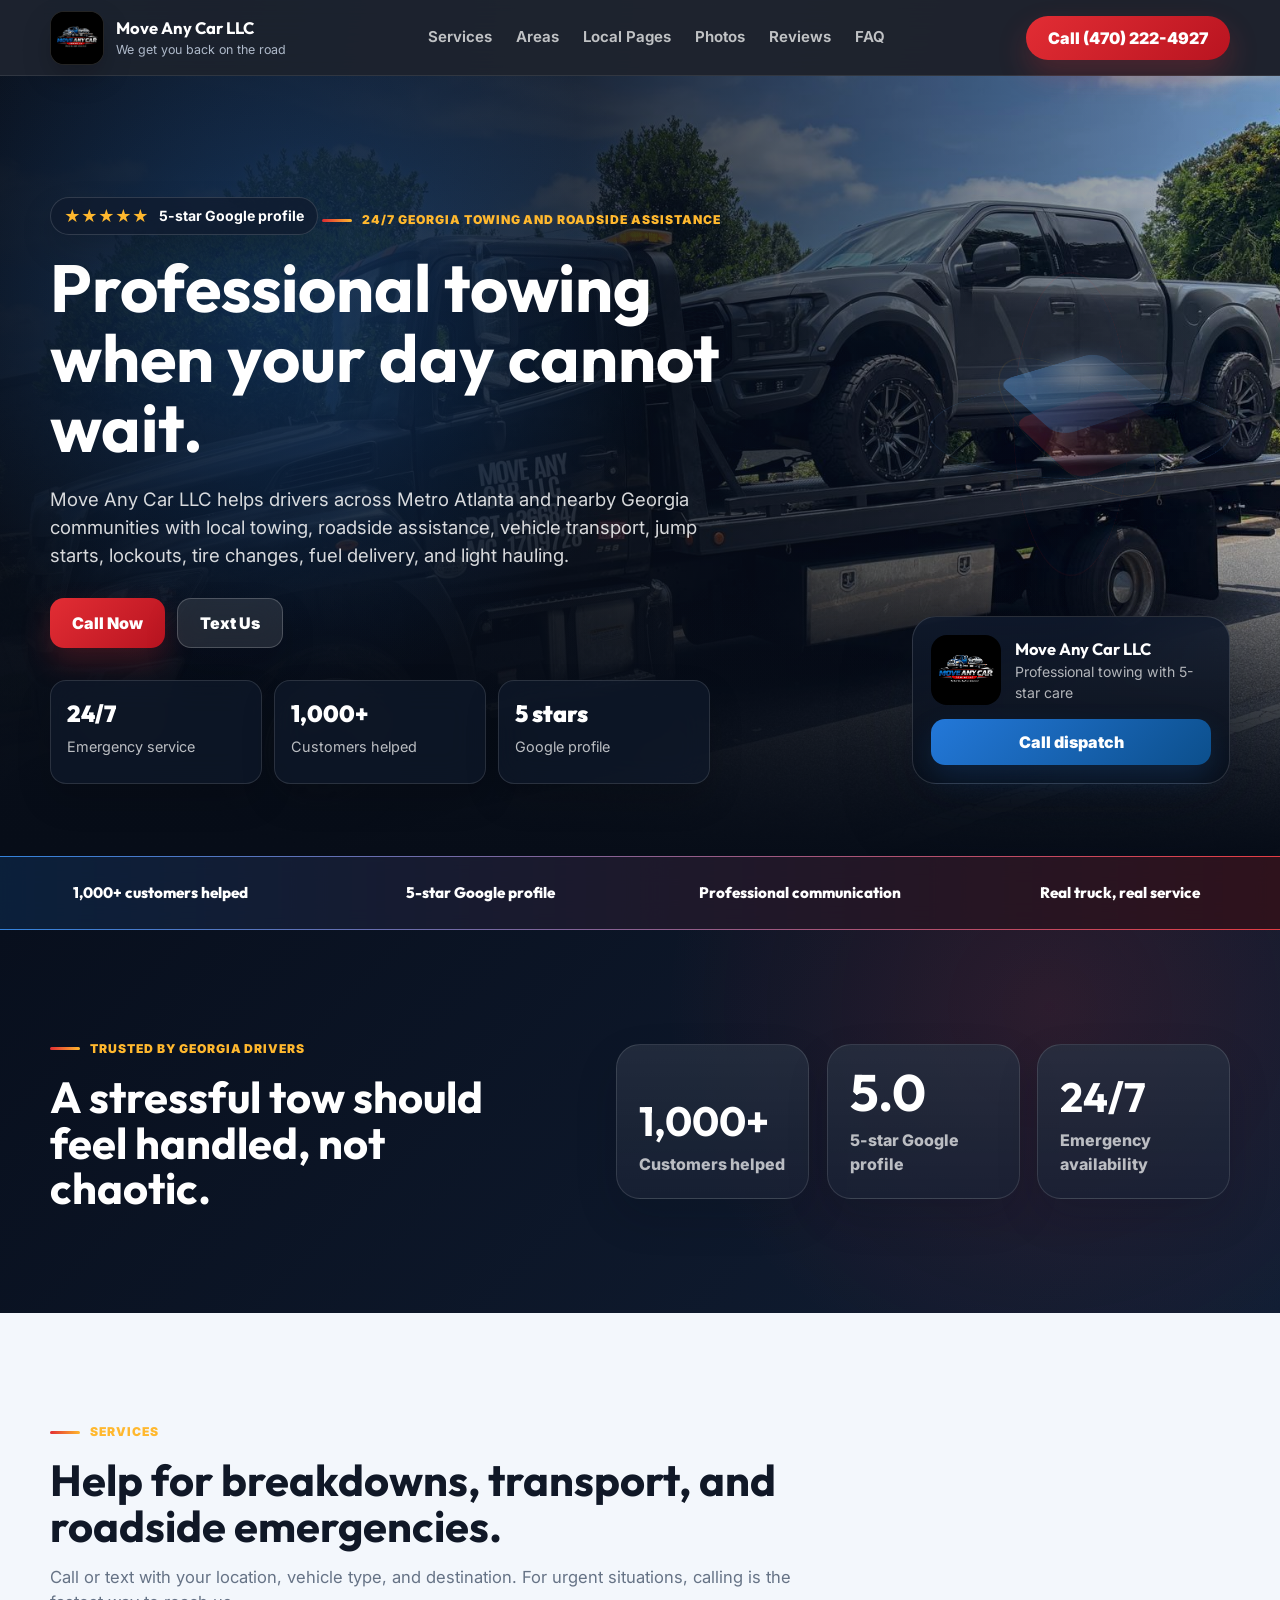
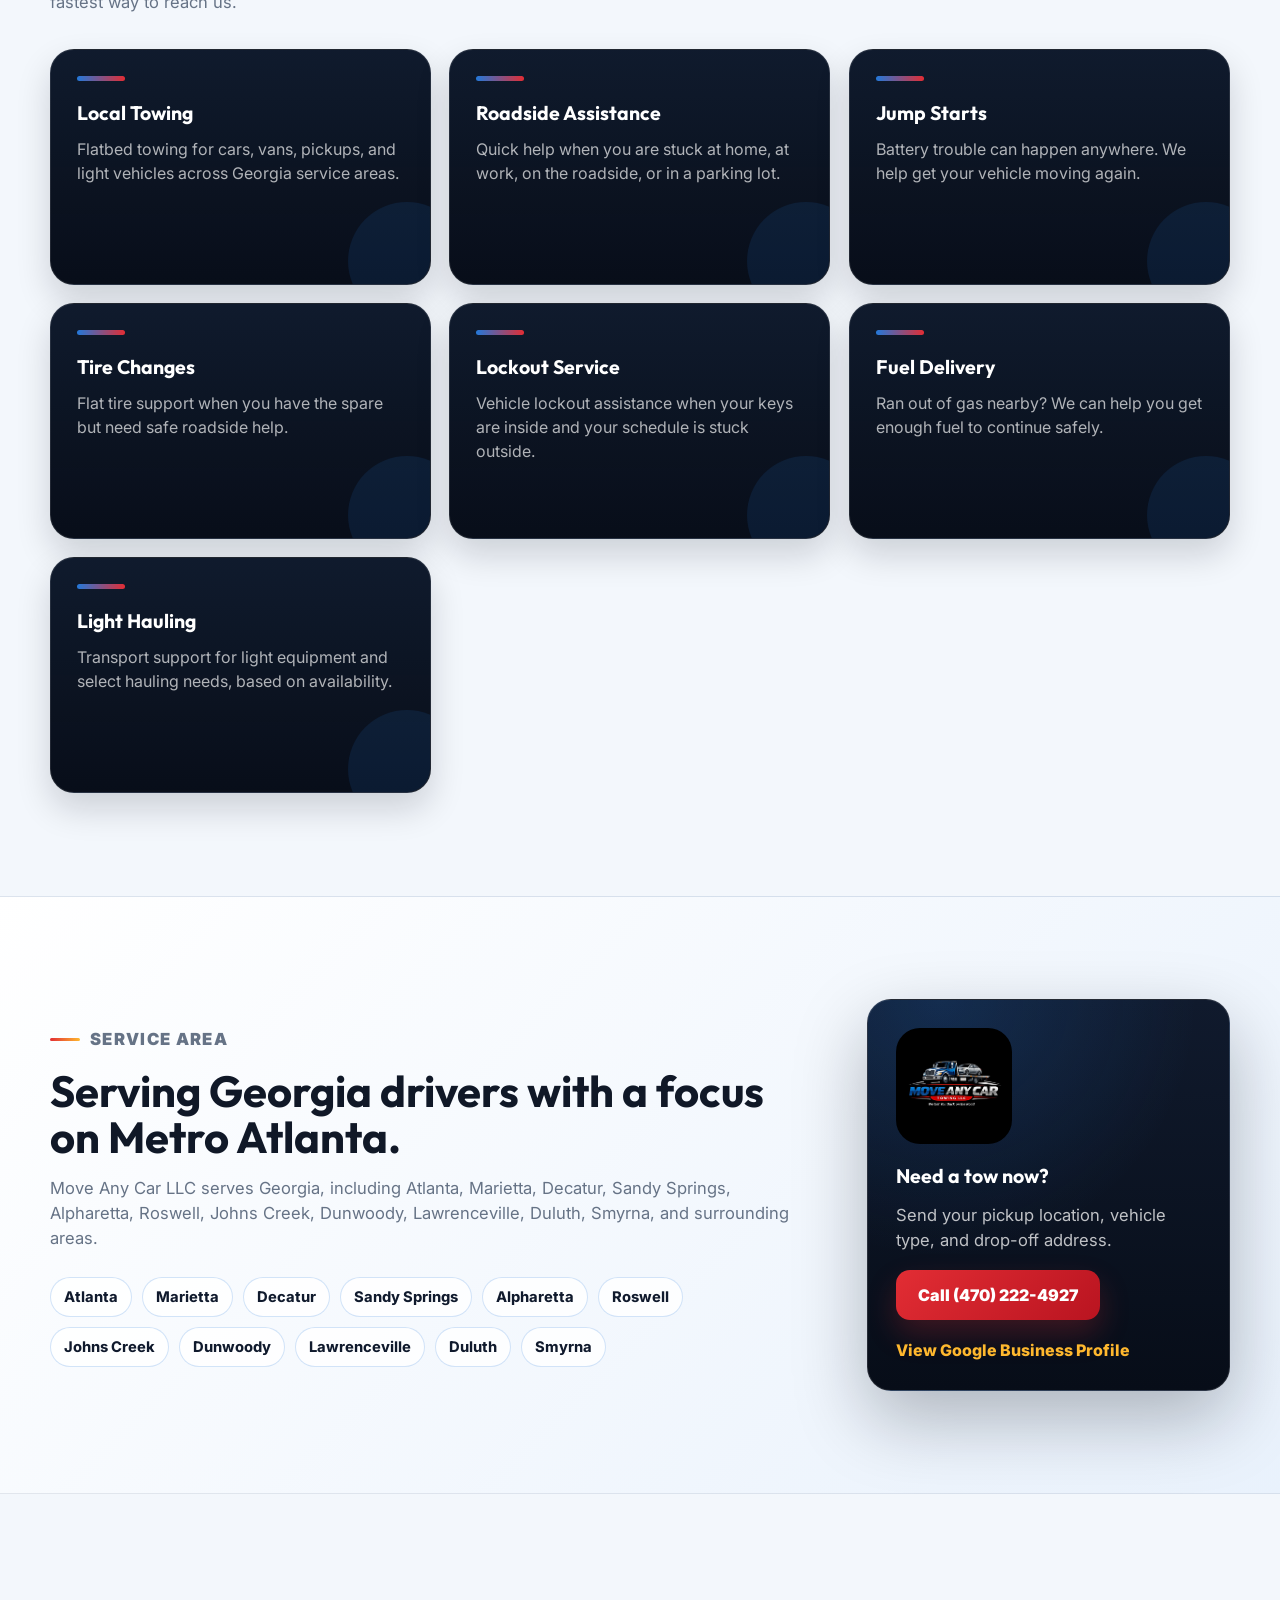
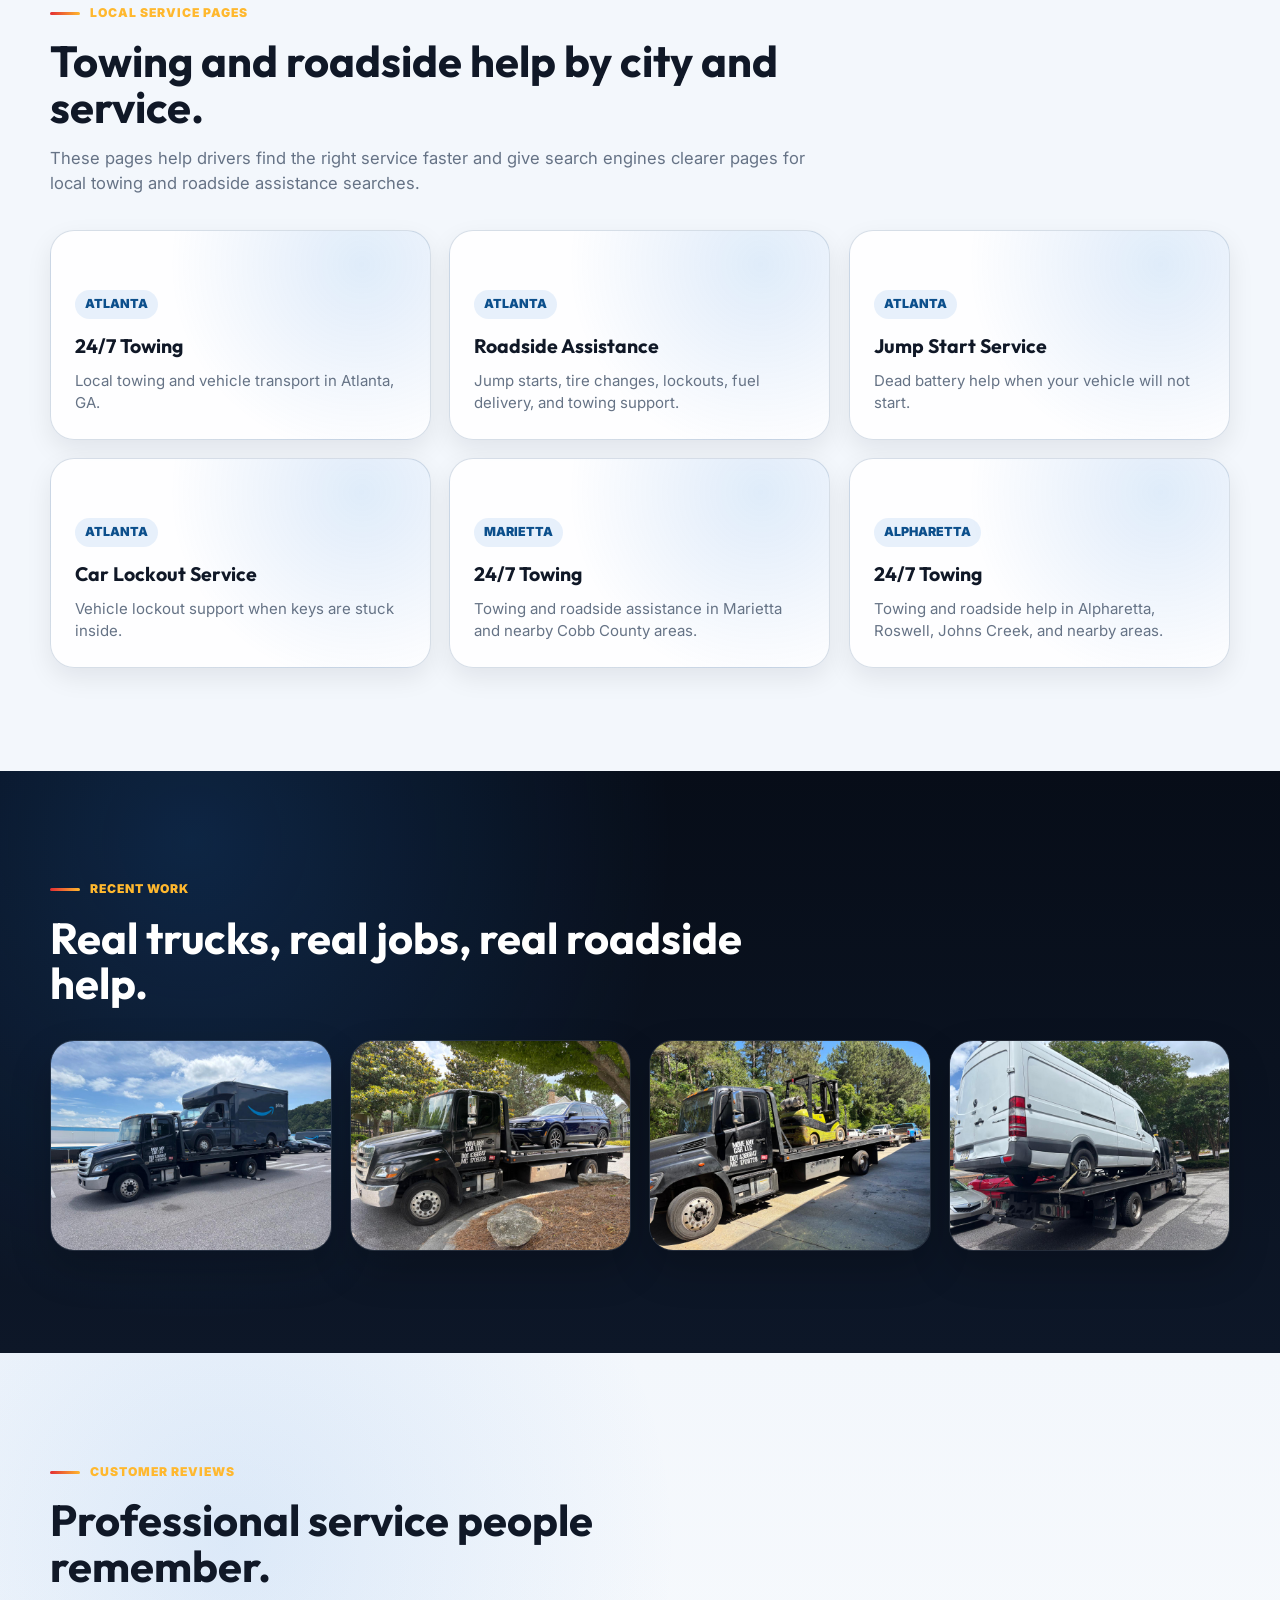
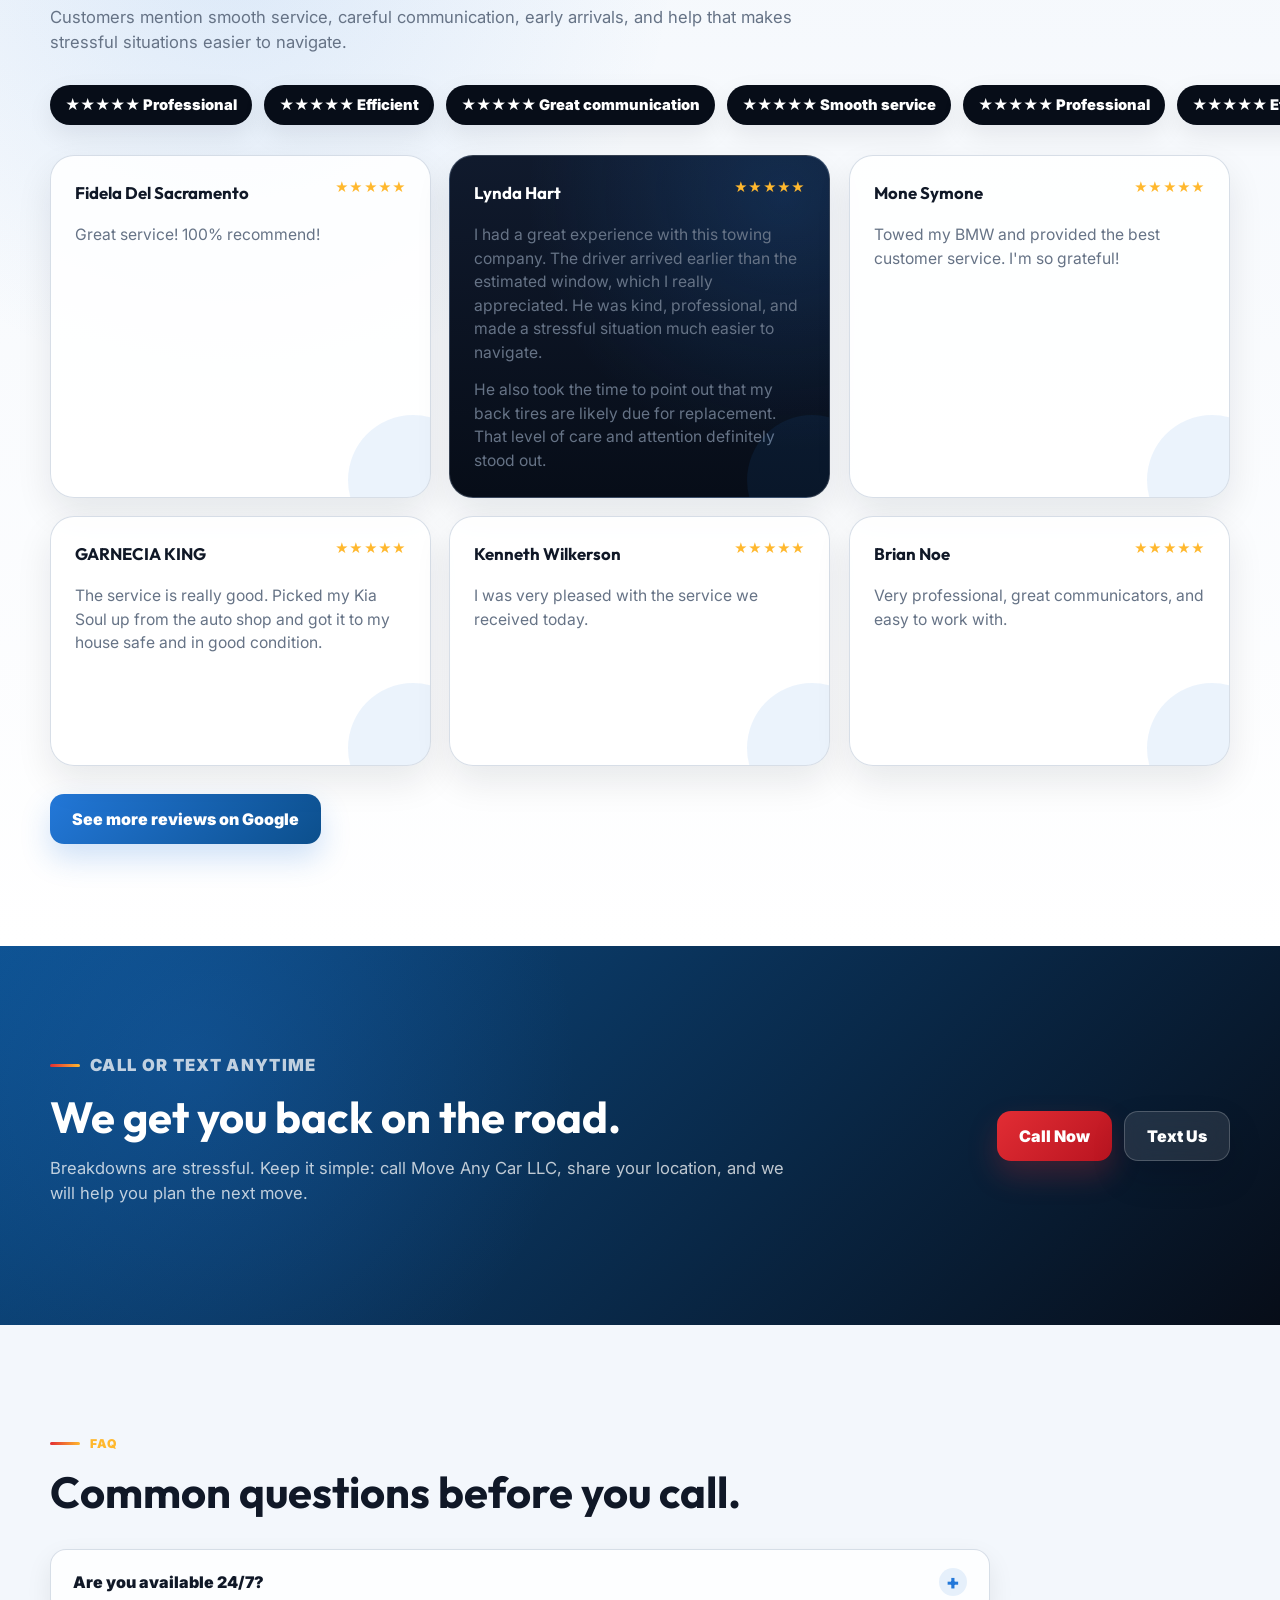
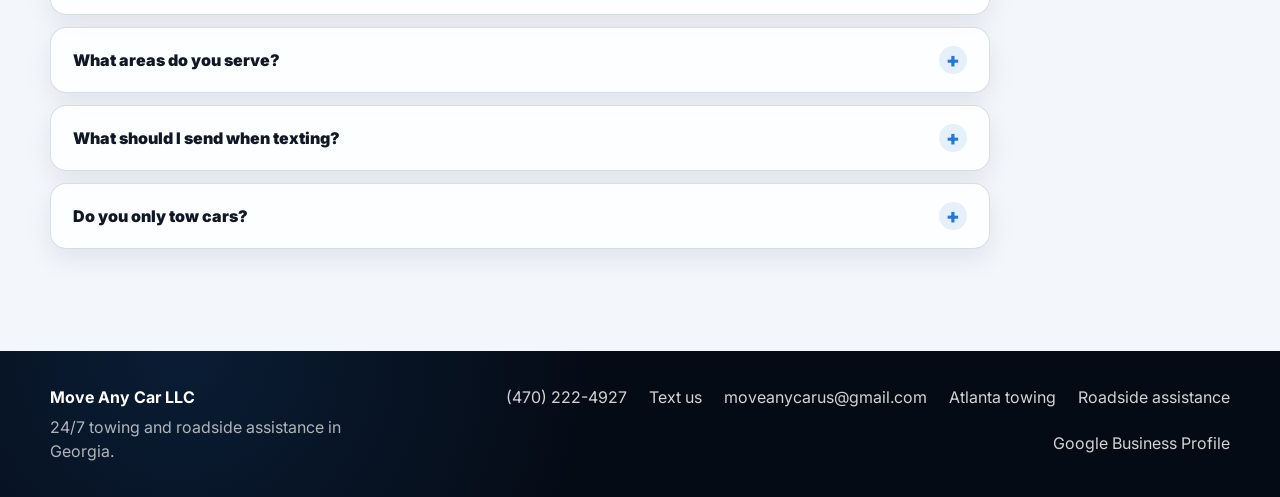
<file: index.html>
<!doctype html>
<html lang="en">
  <head>
    <meta charset="utf-8" />
    <meta name="viewport" content="width=device-width, initial-scale=1" />
    <title>24/7 Towing & Roadside Assistance in Georgia | Move Any Car LLC</title>
    <meta
      name="description"
      content="Move Any Car LLC provides 24/7 towing and roadside assistance across Georgia. 5-star Google profile, 1,000+ customers helped, and professional service across Metro Atlanta and nearby areas."
    />
    <meta name="robots" content="index, follow" />
    <link rel="canonical" href="https://moveanycarus.com/" />
    <meta name="theme-color" content="#08111f" />

    <meta property="og:type" content="website" />
    <meta property="og:title" content="24/7 Towing & Roadside Assistance in Georgia | Move Any Car LLC" />
    <meta
      property="og:description"
      content="Fast local towing, roadside help, jump starts, lockouts, tire changes, fuel delivery, and light hauling in Georgia."
    />
    <meta property="og:url" content="https://moveanycarus.com/" />
    <meta property="og:image" content="https://moveanycarus.com/public/images/tow-truck.jpg" />
    <meta property="og:image:alt" content="Move Any Car LLC flatbed tow truck transporting a pickup truck in Georgia" />
    <meta property="og:site_name" content="Move Any Car LLC" />

    <meta name="twitter:card" content="summary_large_image" />
    <meta name="twitter:title" content="24/7 Towing & Roadside Assistance in Georgia | Move Any Car LLC" />
    <meta
      name="twitter:description"
      content="We get you back on the road. Call Move Any Car LLC for 24/7 towing and roadside assistance in Georgia."
    />
    <meta name="twitter:image" content="https://moveanycarus.com/public/images/tow-truck.jpg" />
    <meta name="twitter:image:alt" content="Move Any Car LLC flatbed tow truck transporting a pickup truck in Georgia" />
    <meta name="author" content="Move Any Car LLC" />
    <meta name="geo.region" content="US-GA" />
    <meta name="geo.placename" content="Georgia" />
    <meta
      name="keywords"
      content="towing Georgia, roadside assistance Georgia, towing Atlanta, tow truck Atlanta, car lockout service, jump start service, tire change assistance, fuel delivery, Move Any Car LLC"
    />

    <link rel="preconnect" href="https://fonts.googleapis.com" />
    <link rel="preconnect" href="https://fonts.gstatic.com" crossorigin />
    <link
      href="https://fonts.googleapis.com/css2?family=Inter:wght@400;500;600;700;800;900&family=Outfit:wght@600;700;800;900&display=swap"
      rel="stylesheet"
    />
    <link rel="icon" href="public/images/logo.jpg" />
    <link rel="preload" as="image" href="public/images/tow-truck.jpg" />
    <link rel="sitemap" type="application/xml" href="https://moveanycarus.com/sitemap.xml" />
    <link rel="alternate" type="text/plain" href="https://moveanycarus.com/llms.txt" title="AI-readable business summary" />
    <link rel="alternate" type="application/ld+json" href="https://moveanycarus.com/business-profile.json" title="Structured business profile" />
    <link rel="stylesheet" href="styles.css" />
    <script defer src="script.js"></script>

    <script type="application/ld+json">
      {
        "@context": "https://schema.org",
        "@graph": [
          {
            "@type": "LocalBusiness",
            "@id": "https://moveanycarus.com/#business",
            "name": "Move Any Car LLC",
            "url": "https://moveanycarus.com/",
            "telephone": "+14702224927",
            "email": "moveanycarus@gmail.com",
            "slogan": "We get you back on the road",
            "description": "24/7 towing and roadside assistance serving Georgia, including Metro Atlanta and surrounding areas.",
            "image": [
              "https://moveanycarus.com/public/images/logo.jpg",
              "https://moveanycarus.com/public/images/tow-truck.jpg",
              "https://moveanycarus.com/public/images/tow-amazon-van.jpg"
            ],
            "logo": "https://moveanycarus.com/public/images/logo.jpg",
            "priceRange": "$$",
            "address": {
              "@type": "PostalAddress",
              "addressRegion": "GA",
              "addressCountry": "US"
            },
            "geo": {
              "@type": "GeoCoordinates",
              "latitude": 33.749,
              "longitude": -84.388
            },
            "areaServed": [
              { "@type": "State", "name": "Georgia" },
              { "@type": "City", "name": "Atlanta" },
              { "@type": "City", "name": "Marietta" },
              { "@type": "City", "name": "Decatur" },
              { "@type": "City", "name": "Sandy Springs" },
              { "@type": "City", "name": "Alpharetta" },
              { "@type": "City", "name": "Roswell" },
              { "@type": "City", "name": "Johns Creek" },
              { "@type": "City", "name": "Dunwoody" },
              { "@type": "City", "name": "Lawrenceville" },
              { "@type": "City", "name": "Duluth" },
              { "@type": "City", "name": "Smyrna" }
            ],
            "openingHoursSpecification": [
              {
                "@type": "OpeningHoursSpecification",
                "dayOfWeek": ["Monday", "Tuesday", "Wednesday", "Thursday", "Friday", "Saturday", "Sunday"],
                "opens": "00:00",
                "closes": "23:59"
              }
            ],
            "aggregateRating": {
              "@type": "AggregateRating",
              "ratingValue": "5",
              "bestRating": "5",
              "reviewCount": "50"
            },
            "additionalProperty": [
              {
                "@type": "PropertyValue",
                "name": "Customers helped",
                "value": "1000+"
              },
              {
                "@type": "PropertyValue",
                "name": "Availability",
                "value": "24/7"
              }
            ],
            "review": [
              {
                "@type": "Review",
                "author": { "@type": "Person", "name": "Fidela Del Sacramento" },
                "reviewRating": { "@type": "Rating", "ratingValue": "5", "bestRating": "5" },
                "reviewBody": "Great service! 100% recommend!"
              },
              {
                "@type": "Review",
                "author": { "@type": "Person", "name": "Lynda Hart" },
                "reviewRating": { "@type": "Rating", "ratingValue": "5", "bestRating": "5" },
                "reviewBody": "The driver arrived earlier than the estimated window, was kind and professional, and made a stressful situation much easier to navigate."
              },
              {
                "@type": "Review",
                "author": { "@type": "Person", "name": "Brian Noe" },
                "reviewRating": { "@type": "Rating", "ratingValue": "5", "bestRating": "5" },
                "reviewBody": "Very professional, great communicators, and easy to work with."
              }
            ],
            "sameAs": ["https://share.google/2CQI1jbhxcHrPcZaW"],
            "hasMap": "https://share.google/2CQI1jbhxcHrPcZaW",
            "hasOfferCatalog": {
              "@type": "OfferCatalog",
              "name": "Towing and roadside services",
              "itemListElement": [
                { "@type": "Offer", "itemOffered": { "@id": "https://moveanycarus.com/#service-local-towing" } },
                { "@type": "Offer", "itemOffered": { "@id": "https://moveanycarus.com/#service-roadside-assistance" } },
                { "@type": "Offer", "itemOffered": { "@id": "https://moveanycarus.com/#service-jump-start" } },
                { "@type": "Offer", "itemOffered": { "@id": "https://moveanycarus.com/#service-tire-change" } },
                { "@type": "Offer", "itemOffered": { "@id": "https://moveanycarus.com/#service-lockout" } },
                { "@type": "Offer", "itemOffered": { "@id": "https://moveanycarus.com/#service-fuel-delivery" } },
                { "@type": "Offer", "itemOffered": { "@id": "https://moveanycarus.com/#service-light-hauling" } }
              ]
            }
          },
          {
            "@type": "WebSite",
            "@id": "https://moveanycarus.com/#website",
            "url": "https://moveanycarus.com/",
            "name": "Move Any Car LLC",
            "publisher": { "@id": "https://moveanycarus.com/#business" },
            "inLanguage": "en-US"
          },
          {
            "@type": "WebPage",
            "@id": "https://moveanycarus.com/#webpage",
            "url": "https://moveanycarus.com/",
            "name": "24/7 Towing & Roadside Assistance in Georgia | Move Any Car LLC",
            "description": "Move Any Car LLC provides 24/7 towing and roadside assistance across Georgia, with a focus on Metro Atlanta and surrounding areas.",
            "isPartOf": { "@id": "https://moveanycarus.com/#website" },
            "about": { "@id": "https://moveanycarus.com/#business" },
            "primaryImageOfPage": {
              "@type": "ImageObject",
              "url": "https://moveanycarus.com/public/images/tow-truck.jpg"
            },
            "inLanguage": "en-US"
          },
          {
            "@type": "Service",
            "@id": "https://moveanycarus.com/#service-local-towing",
            "name": "Local Towing",
            "provider": { "@id": "https://moveanycarus.com/#business" },
            "areaServed": "Georgia"
          },
          {
            "@type": "Service",
            "@id": "https://moveanycarus.com/#service-roadside-assistance",
            "name": "Roadside Assistance",
            "provider": { "@id": "https://moveanycarus.com/#business" },
            "areaServed": "Georgia"
          },
          {
            "@type": "Service",
            "@id": "https://moveanycarus.com/#service-jump-start",
            "name": "Jump Start Service",
            "provider": { "@id": "https://moveanycarus.com/#business" },
            "areaServed": "Georgia"
          },
          {
            "@type": "Service",
            "@id": "https://moveanycarus.com/#service-tire-change",
            "name": "Tire Change Assistance",
            "provider": { "@id": "https://moveanycarus.com/#business" },
            "areaServed": "Georgia"
          },
          {
            "@type": "Service",
            "@id": "https://moveanycarus.com/#service-lockout",
            "name": "Vehicle Lockout Service",
            "provider": { "@id": "https://moveanycarus.com/#business" },
            "areaServed": "Georgia"
          },
          {
            "@type": "Service",
            "@id": "https://moveanycarus.com/#service-fuel-delivery",
            "name": "Fuel Delivery",
            "provider": { "@id": "https://moveanycarus.com/#business" },
            "areaServed": "Georgia"
          },
          {
            "@type": "Service",
            "@id": "https://moveanycarus.com/#service-light-hauling",
            "name": "Light Hauling",
            "provider": { "@id": "https://moveanycarus.com/#business" },
            "areaServed": "Georgia"
          }
        ]
      }
    </script>
    <script type="application/ld+json">
      {
        "@context": "https://schema.org",
        "@type": "FAQPage",
        "mainEntity": [
          {
            "@type": "Question",
            "name": "Are you available 24/7?",
            "acceptedAnswer": {
              "@type": "Answer",
              "text": "Yes. Move Any Car LLC offers 24/7 towing and roadside assistance."
            }
          },
          {
            "@type": "Question",
            "name": "What areas do you serve?",
            "acceptedAnswer": {
              "@type": "Answer",
              "text": "Move Any Car LLC serves Georgia, including Atlanta, Marietta, Decatur, Sandy Springs, Alpharetta, Roswell, Johns Creek, Dunwoody, Lawrenceville, Duluth, Smyrna, and nearby areas."
            }
          },
          {
            "@type": "Question",
            "name": "What should I send when texting?",
            "acceptedAnswer": {
              "@type": "Answer",
              "text": "Send your pickup location, vehicle type, issue, and destination if the vehicle needs towing."
            }
          },
          {
            "@type": "Question",
            "name": "Do you only tow cars?",
            "acceptedAnswer": {
              "@type": "Answer",
              "text": "Move Any Car LLC handles cars, vans, pickups, and light hauling needs based on vehicle size, route, and availability."
            }
          }
        ]
      }
    </script>
  </head>
  <body>
    <header class="site-header" aria-label="Primary navigation">
      <a class="brand" href="#top" aria-label="Move Any Car LLC home">
        <img src="public/images/logo.jpg" alt="Move Any Car LLC logo" width="64" height="64" />
        <span>
          <strong>Move Any Car LLC</strong>
          <small>We get you back on the road</small>
        </span>
      </a>
      <nav class="nav-links" aria-label="Site sections">
        <a href="#services">Services</a>
        <a href="#areas">Areas</a>
        <a href="#local-pages">Local Pages</a>
        <a href="#proof">Photos</a>
        <a href="#reviews">Reviews</a>
        <a href="#faq">FAQ</a>
      </nav>
      <a class="header-call" href="tel:+14702224927">Call (470) 222-4927</a>
    </header>

    <main id="top">
      <section class="hero" aria-labelledby="hero-title">
        <div class="hero-media" aria-hidden="true">
          <img src="public/images/tow-truck.jpg" alt="" />
        </div>
        <div class="hero-3d" aria-hidden="true">
          <div class="tow-orbit">
            <span></span>
            <span></span>
            <span></span>
          </div>
          <div class="tow-prism">
            <div class="prism-top"></div>
            <div class="prism-face"></div>
            <div class="prism-light"></div>
          </div>
        </div>
        <div class="hero-content reveal">
          <div class="rating-pill" aria-label="5-star Google profile">
            <span aria-hidden="true">★★★★★</span>
            <strong>5-star Google profile</strong>
          </div>
          <p class="eyebrow">24/7 Georgia towing and roadside assistance</p>
          <h1 id="hero-title">Professional towing when your day cannot wait.</h1>
          <p class="hero-copy">
            Move Any Car LLC helps drivers across Metro Atlanta and nearby Georgia communities with local towing,
            roadside assistance, vehicle transport, jump starts, lockouts, tire changes, fuel delivery, and light hauling.
          </p>
          <div class="cta-row" aria-label="Contact options">
            <a class="button button-primary" href="tel:+14702224927">Call Now</a>
            <a class="button button-secondary" href="sms:+14702224927">Text Us</a>
          </div>
          <dl class="hero-stats" aria-label="Service highlights">
            <div>
              <dt>24/7</dt>
              <dd>Emergency service</dd>
            </div>
            <div>
              <dt>1,000+</dt>
              <dd>Customers helped</dd>
            </div>
            <div>
              <dt>5 stars</dt>
              <dd>Google profile</dd>
            </div>
          </dl>
        </div>
        <aside class="hero-card tilt-card reveal" aria-label="Move Any Car LLC quick contact">
          <img src="public/images/logo.jpg" alt="Move Any Car LLC logo" width="88" height="88" />
          <div>
            <strong>Move Any Car LLC</strong>
            <span>Professional towing with 5-star care</span>
          </div>
          <a href="tel:+14702224927">Call dispatch</a>
        </aside>
      </section>

      <section class="trust-band" aria-label="Business highlights">
        <span>1,000+ customers helped</span>
        <span>5-star Google profile</span>
        <span>Professional communication</span>
        <span>Real truck, real service</span>
      </section>

      <section class="proof-panel reveal" aria-labelledby="proof-panel-title">
        <div>
          <p class="eyebrow">Trusted by Georgia drivers</p>
          <h2 id="proof-panel-title">A stressful tow should feel handled, not chaotic.</h2>
        </div>
        <div class="proof-grid">
          <article class="proof-card tilt-card">
            <strong>1,000+</strong>
            <span>Customers helped</span>
          </article>
          <article class="proof-card tilt-card">
            <strong class="rating-score">5.0</strong>
            <span>5-star Google profile</span>
          </article>
          <article class="proof-card tilt-card">
            <strong>24/7</strong>
            <span>Emergency availability</span>
          </article>
        </div>
      </section>

      <section class="section reveal" id="services" aria-labelledby="services-title">
        <div class="section-heading">
          <p class="eyebrow">Services</p>
          <h2 id="services-title">Help for breakdowns, transport, and roadside emergencies.</h2>
          <p>
            Call or text with your location, vehicle type, and destination. For urgent situations, calling is the
            fastest way to reach us.
          </p>
        </div>
        <div class="service-grid">
          <article class="service-card tilt-card">
            <h3>Local Towing</h3>
            <p>Flatbed towing for cars, vans, pickups, and light vehicles across Georgia service areas.</p>
          </article>
          <article class="service-card tilt-card">
            <h3>Roadside Assistance</h3>
            <p>Quick help when you are stuck at home, at work, on the roadside, or in a parking lot.</p>
          </article>
          <article class="service-card tilt-card">
            <h3>Jump Starts</h3>
            <p>Battery trouble can happen anywhere. We help get your vehicle moving again.</p>
          </article>
          <article class="service-card tilt-card">
            <h3>Tire Changes</h3>
            <p>Flat tire support when you have the spare but need safe roadside help.</p>
          </article>
          <article class="service-card tilt-card">
            <h3>Lockout Service</h3>
            <p>Vehicle lockout assistance when your keys are inside and your schedule is stuck outside.</p>
          </article>
          <article class="service-card tilt-card">
            <h3>Fuel Delivery</h3>
            <p>Ran out of gas nearby? We can help you get enough fuel to continue safely.</p>
          </article>
          <article class="service-card tilt-card">
            <h3>Light Hauling</h3>
            <p>Transport support for light equipment and select hauling needs, based on availability.</p>
          </article>
        </div>
      </section>

      <section class="split-section reveal" id="areas" aria-labelledby="areas-title">
        <div>
          <p class="eyebrow">Service area</p>
          <h2 id="areas-title">Serving Georgia drivers with a focus on Metro Atlanta.</h2>
          <p>
            Move Any Car LLC serves Georgia, including Atlanta, Marietta, Decatur, Sandy Springs, Alpharetta, Roswell,
            Johns Creek, Dunwoody, Lawrenceville, Duluth, Smyrna, and surrounding areas.
          </p>
          <div class="city-list" aria-label="Cities served">
            <span>Atlanta</span>
            <span>Marietta</span>
            <span>Decatur</span>
            <span>Sandy Springs</span>
            <span>Alpharetta</span>
            <span>Roswell</span>
            <span>Johns Creek</span>
            <span>Dunwoody</span>
            <span>Lawrenceville</span>
            <span>Duluth</span>
            <span>Smyrna</span>
          </div>
        </div>
        <aside class="contact-panel tilt-card" aria-label="Contact Move Any Car LLC">
          <img src="public/images/logo.jpg" alt="Move Any Car LLC logo" width="140" height="140" />
          <h3>Need a tow now?</h3>
          <p>Send your pickup location, vehicle type, and drop-off address.</p>
          <a class="button button-primary" href="tel:+14702224927">Call (470) 222-4927</a>
          <a class="plain-link" href="https://share.google/2CQI1jbhxcHrPcZaW" rel="noopener" target="_blank">
            View Google Business Profile
          </a>
        </aside>
      </section>

      <section class="section reveal" id="local-pages" aria-labelledby="local-pages-title">
        <div class="section-heading">
          <p class="eyebrow">Local service pages</p>
          <h2 id="local-pages-title">Towing and roadside help by city and service.</h2>
          <p>
            These pages help drivers find the right service faster and give search engines clearer pages for local
            towing and roadside assistance searches.
          </p>
        </div>
        <div class="local-card-grid">
          <a class="local-card tilt-card" href="/towing-atlanta/">
            <span>Atlanta</span>
            <strong>24/7 Towing</strong>
            <small>Local towing and vehicle transport in Atlanta, GA.</small>
          </a>
          <a class="local-card tilt-card" href="/roadside-assistance-atlanta/">
            <span>Atlanta</span>
            <strong>Roadside Assistance</strong>
            <small>Jump starts, tire changes, lockouts, fuel delivery, and towing support.</small>
          </a>
          <a class="local-card tilt-card" href="/jump-start-atlanta/">
            <span>Atlanta</span>
            <strong>Jump Start Service</strong>
            <small>Dead battery help when your vehicle will not start.</small>
          </a>
          <a class="local-card tilt-card" href="/car-lockout-atlanta/">
            <span>Atlanta</span>
            <strong>Car Lockout Service</strong>
            <small>Vehicle lockout support when keys are stuck inside.</small>
          </a>
          <a class="local-card tilt-card" href="/towing-marietta/">
            <span>Marietta</span>
            <strong>24/7 Towing</strong>
            <small>Towing and roadside assistance in Marietta and nearby Cobb County areas.</small>
          </a>
          <a class="local-card tilt-card" href="/towing-alpharetta/">
            <span>Alpharetta</span>
            <strong>24/7 Towing</strong>
            <small>Towing and roadside help in Alpharetta, Roswell, Johns Creek, and nearby areas.</small>
          </a>
        </div>
      </section>

      <section class="photo-section reveal" id="proof" aria-labelledby="proof-title">
        <div class="section-heading">
          <p class="eyebrow">Recent work</p>
          <h2 id="proof-title">Real trucks, real jobs, real roadside help.</h2>
        </div>
        <div class="photo-grid">
          <img src="public/images/tow-amazon-van.jpg" alt="Move Any Car LLC towing a delivery van on a flatbed truck" loading="lazy" />
          <img src="public/images/tow-vw.jpg" alt="Move Any Car LLC towing a blue SUV in a residential area" loading="lazy" />
          <img src="public/images/tow-forklift.jpg" alt="Move Any Car LLC hauling a forklift on a flatbed truck" loading="lazy" />
          <img src="public/images/tow-sprinter.jpg" alt="Move Any Car LLC towing a white cargo van" loading="lazy" />
        </div>
      </section>

      <section class="reviews-section reveal" id="reviews" aria-labelledby="reviews-title">
        <div class="section-heading">
          <p class="eyebrow">Customer reviews</p>
          <h2 id="reviews-title">Professional service people remember.</h2>
          <p>
            Customers mention smooth service, careful communication, early arrivals, and help that makes stressful
            situations easier to navigate.
          </p>
        </div>
        <div class="review-marquee" aria-hidden="true">
          <span>★★★★★ Professional</span>
          <span>★★★★★ Efficient</span>
          <span>★★★★★ Great communication</span>
          <span>★★★★★ Smooth service</span>
          <span>★★★★★ Professional</span>
          <span>★★★★★ Efficient</span>
          <span>★★★★★ Great communication</span>
          <span>★★★★★ Smooth service</span>
        </div>
        <div class="reviews-grid">
          <article class="review-card tilt-card">
            <div class="review-top">
              <strong>Fidela Del Sacramento</strong>
              <span>★★★★★</span>
            </div>
            <p>Great service! 100% recommend!</p>
          </article>
          <article class="review-card featured-review tilt-card">
            <div class="review-top">
              <strong>Lynda Hart</strong>
              <span>★★★★★</span>
            </div>
            <p>
              I had a great experience with this towing company. The driver arrived earlier than the estimated window,
              which I really appreciated. He was kind, professional, and made a stressful situation much easier to navigate.
            </p>
            <p>
              He also took the time to point out that my back tires are likely due for replacement. That level of care
              and attention definitely stood out.
            </p>
          </article>
          <article class="review-card tilt-card">
            <div class="review-top">
              <strong>Mone Symone</strong>
              <span>★★★★★</span>
            </div>
            <p>Towed my BMW and provided the best customer service. I'm so grateful!</p>
          </article>
          <article class="review-card tilt-card">
            <div class="review-top">
              <strong>GARNECIA KING</strong>
              <span>★★★★★</span>
            </div>
            <p>The service is really good. Picked my Kia Soul up from the auto shop and got it to my house safe and in good condition.</p>
          </article>
          <article class="review-card tilt-card">
            <div class="review-top">
              <strong>Kenneth Wilkerson</strong>
              <span>★★★★★</span>
            </div>
            <p>I was very pleased with the service we received today.</p>
          </article>
          <article class="review-card tilt-card">
            <div class="review-top">
              <strong>Brian Noe</strong>
              <span>★★★★★</span>
            </div>
            <p>Very professional, great communicators, and easy to work with.</p>
          </article>
        </div>
        <a class="reviews-link" href="https://share.google/2CQI1jbhxcHrPcZaW" rel="noopener" target="_blank">
          See more reviews on Google
        </a>
      </section>

      <section class="split-section dark-cta reveal" aria-labelledby="ready-title">
        <div>
          <p class="eyebrow">Call or text anytime</p>
          <h2 id="ready-title">We get you back on the road.</h2>
          <p>
            Breakdowns are stressful. Keep it simple: call Move Any Car LLC, share your location, and we will help you
            plan the next move.
          </p>
        </div>
        <div class="cta-row">
          <a class="button button-primary" href="tel:+14702224927">Call Now</a>
          <a class="button button-secondary" href="sms:+14702224927">Text Us</a>
        </div>
      </section>

      <section class="section faq reveal" id="faq" aria-labelledby="faq-title">
        <div class="section-heading">
          <p class="eyebrow">FAQ</p>
          <h2 id="faq-title">Common questions before you call.</h2>
        </div>
        <div class="faq-list">
          <div class="faq-item">
            <button class="faq-question" type="button" aria-expanded="false" aria-controls="faq-answer-1">
              Are you available 24/7?
            </button>
            <div class="faq-answer" id="faq-answer-1">
              <div>
                <p>Yes. Move Any Car LLC offers 24/7 towing and roadside assistance.</p>
              </div>
            </div>
          </div>
          <div class="faq-item">
            <button class="faq-question" type="button" aria-expanded="false" aria-controls="faq-answer-2">
              What areas do you serve?
            </button>
            <div class="faq-answer" id="faq-answer-2">
              <div>
                <p>
                  We serve Georgia, including Atlanta, Marietta, Decatur, Sandy Springs, Alpharetta, Roswell, Johns Creek,
                  Dunwoody, Lawrenceville, Duluth, Smyrna, and nearby areas.
                </p>
              </div>
            </div>
          </div>
          <div class="faq-item">
            <button class="faq-question" type="button" aria-expanded="false" aria-controls="faq-answer-3">
              What should I send when texting?
            </button>
            <div class="faq-answer" id="faq-answer-3">
              <div>
                <p>Send your pickup location, vehicle type, issue, and destination if the vehicle needs towing.</p>
              </div>
            </div>
          </div>
          <div class="faq-item">
            <button class="faq-question" type="button" aria-expanded="false" aria-controls="faq-answer-4">
              Do you only tow cars?
            </button>
            <div class="faq-answer" id="faq-answer-4">
              <div>
                <p>We handle cars, vans, pickups, and light hauling needs based on vehicle size, route, and availability.</p>
              </div>
            </div>
          </div>
        </div>
      </section>
    </main>

    <footer class="site-footer">
      <div>
        <strong>Move Any Car LLC</strong>
        <p>24/7 towing and roadside assistance in Georgia.</p>
      </div>
      <div class="footer-links">
        <a href="tel:+14702224927">(470) 222-4927</a>
        <a href="sms:+14702224927">Text us</a>
        <a href="mailto:moveanycarus@gmail.com">moveanycarus@gmail.com</a>
        <a href="/towing-atlanta/">Atlanta towing</a>
        <a href="/roadside-assistance-atlanta/">Roadside assistance</a>
        <a href="https://share.google/2CQI1jbhxcHrPcZaW" rel="noopener" target="_blank">Google Business Profile</a>
      </div>
    </footer>

    <div class="mobile-action-bar" aria-label="Quick contact">
      <a href="tel:+14702224927">Call Now</a>
      <a href="sms:+14702224927">Text Us</a>
    </div>
  </body>
</html>
</file>
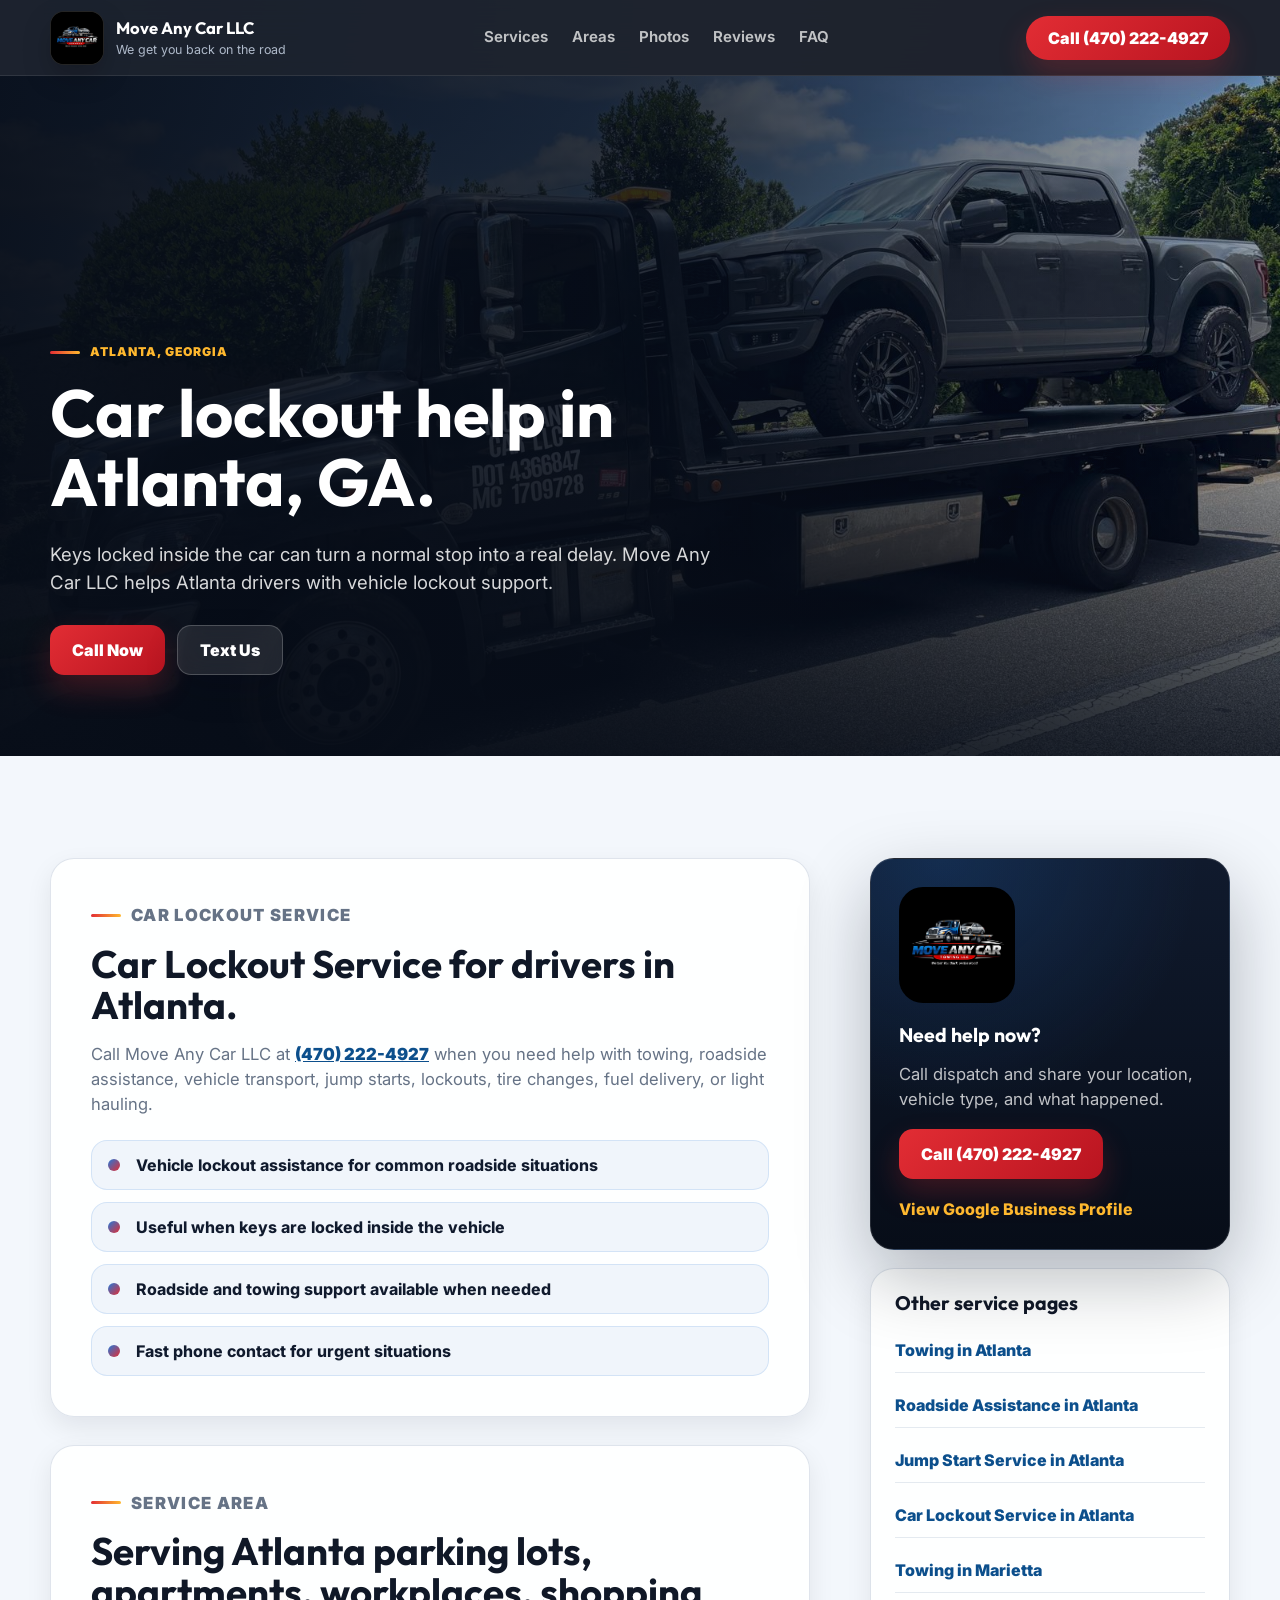
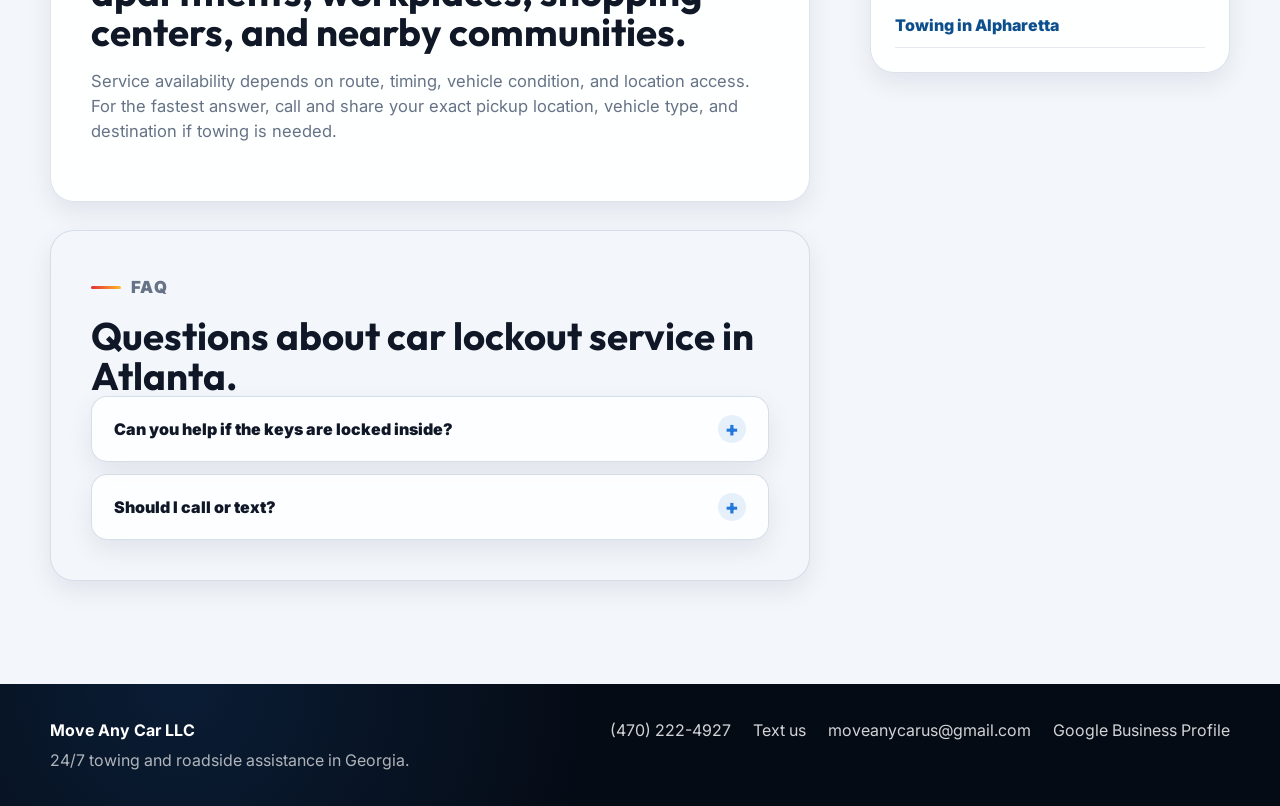
<file: car-lockout-atlanta/index.html>
<!doctype html>
<html lang="en">
  <head>
    <meta charset="utf-8" />
    <meta name="viewport" content="width=device-width, initial-scale=1" />
    <title>Car Lockout Service in Atlanta, GA | Move Any Car LLC</title>
    <meta name="description" content="Locked out of your vehicle in Atlanta? Call Move Any Car LLC for vehicle lockout help, roadside assistance, and towing support." />
    <meta name="robots" content="index, follow" />
    <link rel="canonical" href="https://moveanycarus.com/car-lockout-atlanta/" />
    <meta name="theme-color" content="#08111f" />

    <meta property="og:type" content="website" />
    <meta property="og:title" content="Car Lockout Service in Atlanta, GA | Move Any Car LLC" />
    <meta property="og:description" content="Locked out of your vehicle in Atlanta? Call Move Any Car LLC for vehicle lockout help, roadside assistance, and towing support." />
    <meta property="og:url" content="https://moveanycarus.com/car-lockout-atlanta/" />
    <meta property="og:image" content="https://moveanycarus.com/public/images/tow-truck.jpg" />
    <meta property="og:image:alt" content="Move Any Car LLC tow truck providing car lockout service in Atlanta, Georgia" />
    <meta property="og:site_name" content="Move Any Car LLC" />

    <meta name="twitter:card" content="summary_large_image" />
    <meta name="twitter:title" content="Car Lockout Service in Atlanta, GA | Move Any Car LLC" />
    <meta name="twitter:description" content="Locked out of your vehicle in Atlanta? Call Move Any Car LLC for vehicle lockout help, roadside assistance, and towing support." />
    <meta name="twitter:image" content="https://moveanycarus.com/public/images/tow-truck.jpg" />
    <meta name="author" content="Move Any Car LLC" />
    <meta name="geo.region" content="US-GA" />
    <meta name="geo.placename" content="Atlanta, Georgia" />

    <link rel="preconnect" href="https://fonts.googleapis.com" />
    <link rel="preconnect" href="https://fonts.gstatic.com" crossorigin />
    <link
      href="https://fonts.googleapis.com/css2?family=Inter:wght@400;500;600;700;800;900&family=Outfit:wght@600;700;800;900&display=swap"
      rel="stylesheet"
    />
    <link rel="icon" href="/public/images/logo.jpg" />
    <link rel="preload" as="image" href="/public/images/tow-truck.jpg" />
    <link rel="sitemap" type="application/xml" href="https://moveanycarus.com/sitemap.xml" />
    <link rel="stylesheet" href="/styles.css" />
    <script defer src="/script.js"></script>
    <script type="application/ld+json">
      {
        "@context": "https://schema.org",
        "@graph": [
                {
                        "@type": "LocalBusiness",
                        "@id": "https://moveanycarus.com/#business",
                        "name": "Move Any Car LLC",
                        "url": "https://moveanycarus.com/",
                        "telephone": "+14702224927",
                        "email": "moveanycarus@gmail.com",
                        "image": "https://moveanycarus.com/public/images/tow-truck.jpg",
                        "priceRange": "$$",
                        "address": {
                                "@type": "PostalAddress",
                                "addressRegion": "GA",
                                "addressCountry": "US"
                        },
                        "areaServed": [
                                {
                                        "@type": "City",
                                        "name": "Atlanta"
                                },
                                {
                                        "@type": "State",
                                        "name": "Georgia"
                                }
                        ],
                        "sameAs": [
                                "https://share.google/2CQI1jbhxcHrPcZaW"
                        ]
                },
                {
                        "@type": "Service",
                        "@id": "https://moveanycarus.com/car-lockout-atlanta/#service",
                        "name": "Car Lockout Service in Atlanta, GA",
                        "provider": {
                                "@id": "https://moveanycarus.com/#business"
                        },
                        "areaServed": {
                                "@type": "City",
                                "name": "Atlanta"
                        },
                        "serviceType": "Car Lockout Service"
                },
                {
                        "@type": "WebPage",
                        "@id": "https://moveanycarus.com/car-lockout-atlanta/#webpage",
                        "url": "https://moveanycarus.com/car-lockout-atlanta/",
                        "name": "Car Lockout Service in Atlanta, GA | Move Any Car LLC",
                        "description": "Locked out of your vehicle in Atlanta? Call Move Any Car LLC for vehicle lockout help, roadside assistance, and towing support.",
                        "about": {
                                "@id": "https://moveanycarus.com/car-lockout-atlanta/#service"
                        },
                        "isPartOf": {
                                "@id": "https://moveanycarus.com/#website"
                        },
                        "inLanguage": "en-US"
                },
                {
                        "@type": "FAQPage",
                        "mainEntity": [
                                {
                                        "@type": "Question",
                                        "name": "Can you help if the keys are locked inside?",
                                        "acceptedAnswer": {
                                                "@type": "Answer",
                                                "text": "Move Any Car LLC can help with vehicle lockout situations based on vehicle type and access."
                                        }
                                },
                                {
                                        "@type": "Question",
                                        "name": "Should I call or text?",
                                        "acceptedAnswer": {
                                                "@type": "Answer",
                                                "text": "Call for the fastest response, especially if you are stranded or blocking traffic."
                                        }
                                }
                        ]
                }
        ]
}
    </script>
  </head>
  <body>
    <header class="site-header" aria-label="Primary navigation">
      <a class="brand" href="/" aria-label="Move Any Car LLC home">
        <img src="/public/images/logo.jpg" alt="Move Any Car LLC logo" width="64" height="64" />
        <span>
          <strong>Move Any Car LLC</strong>
          <small>We get you back on the road</small>
        </span>
      </a>
      <nav class="nav-links" aria-label="Site sections">
        <a href="/#services">Services</a>
        <a href="/#areas">Areas</a>
        <a href="/#proof">Photos</a>
        <a href="/#reviews">Reviews</a>
        <a href="/#faq">FAQ</a>
      </nav>
      <a class="header-call" href="tel:+14702224927">Call (470) 222-4927</a>
    </header>

    <main id="top">
      <section class="local-hero" aria-labelledby="hero-title">
        <div class="local-hero-media" aria-hidden="true">
          <img src="/public/images/tow-truck.jpg" alt="" />
        </div>
        <div class="local-hero-content reveal">
          <p class="eyebrow">Atlanta, Georgia</p>
          <h1 id="hero-title">Car lockout help in Atlanta, GA.</h1>
          <p>Keys locked inside the car can turn a normal stop into a real delay. Move Any Car LLC helps Atlanta drivers with vehicle lockout support.</p>
          <div class="cta-row" aria-label="Contact options">
            <a class="button button-primary" href="tel:+14702224927">Call Now</a>
            <a class="button button-secondary" href="sms:+14702224927">Text Us</a>
          </div>
        </div>
      </section>

      <section class="local-page-wrap">
        <div class="local-main">
          <section class="local-section reveal" aria-labelledby="service-title">
            <p class="eyebrow">Car Lockout Service</p>
            <h2 id="service-title">Car Lockout Service for drivers in Atlanta.</h2>
            <p>
              Call Move Any Car LLC at <a href="tel:+14702224927">(470) 222-4927</a> when you need help with towing,
              roadside assistance, vehicle transport, jump starts, lockouts, tire changes, fuel delivery, or light hauling.
            </p>
            <ul class="check-list">
              <li>Vehicle lockout assistance for common roadside situations</li>
              <li>Useful when keys are locked inside the vehicle</li>
              <li>Roadside and towing support available when needed</li>
              <li>Fast phone contact for urgent situations</li>
            </ul>
          </section>

          <section class="local-section reveal" aria-labelledby="area-title">
            <p class="eyebrow">Service area</p>
            <h2 id="area-title">Serving Atlanta parking lots, apartments, workplaces, shopping centers, and nearby communities.</h2>
            <p>
              Service availability depends on route, timing, vehicle condition, and location access. For the fastest answer,
              call and share your exact pickup location, vehicle type, and destination if towing is needed.
            </p>
          </section>

          <section class="local-section faq reveal" aria-labelledby="faq-title">
            <p class="eyebrow">FAQ</p>
            <h2 id="faq-title">Questions about car lockout service in Atlanta.</h2>
            <div class="faq-list">
          <div class="faq-item">
            <button class="faq-question" type="button" aria-expanded="false" aria-controls="faq-answer-1">
              Can you help if the keys are locked inside?
            </button>
            <div class="faq-answer" id="faq-answer-1">
              <div>
                <p>Move Any Car LLC can help with vehicle lockout situations based on vehicle type and access.</p>
              </div>
            </div>
          </div>
          <div class="faq-item">
            <button class="faq-question" type="button" aria-expanded="false" aria-controls="faq-answer-2">
              Should I call or text?
            </button>
            <div class="faq-answer" id="faq-answer-2">
              <div>
                <p>Call for the fastest response, especially if you are stranded or blocking traffic.</p>
              </div>
            </div>
          </div>
            </div>
          </section>
        </div>

        <aside class="local-sidebar">
          <div class="contact-panel tilt-card">
            <img src="/public/images/logo.jpg" alt="Move Any Car LLC logo" width="140" height="140" />
            <h3>Need help now?</h3>
            <p>Call dispatch and share your location, vehicle type, and what happened.</p>
            <a class="button button-primary" href="tel:+14702224927">Call (470) 222-4927</a>
            <a class="plain-link" href="https://share.google/2CQI1jbhxcHrPcZaW" rel="noopener" target="_blank">View Google Business Profile</a>
          </div>
          <div class="local-link-card">
            <h3>Other service pages</h3>
            <div class="local-links">
              <a href="/towing-atlanta/">Towing in Atlanta</a>
            <a href="/roadside-assistance-atlanta/">Roadside Assistance in Atlanta</a>
            <a href="/jump-start-atlanta/">Jump Start Service in Atlanta</a>
            <a href="/car-lockout-atlanta/">Car Lockout Service in Atlanta</a>
            <a href="/towing-marietta/">Towing in Marietta</a>
            <a href="/towing-alpharetta/">Towing in Alpharetta</a>
            </div>
          </div>
        </aside>
      </section>
    </main>

    <footer class="site-footer">
      <div>
        <strong>Move Any Car LLC</strong>
        <p>24/7 towing and roadside assistance in Georgia.</p>
      </div>
      <div class="footer-links">
        <a href="tel:+14702224927">(470) 222-4927</a>
        <a href="sms:+14702224927">Text us</a>
        <a href="mailto:moveanycarus@gmail.com">moveanycarus@gmail.com</a>
        <a href="https://share.google/2CQI1jbhxcHrPcZaW" rel="noopener" target="_blank">Google Business Profile</a>
      </div>
    </footer>

    <div class="mobile-action-bar" aria-label="Quick contact">
      <a href="tel:+14702224927">Call Now</a>
      <a href="sms:+14702224927">Text Us</a>
    </div>
  </body>
</html>
</file>
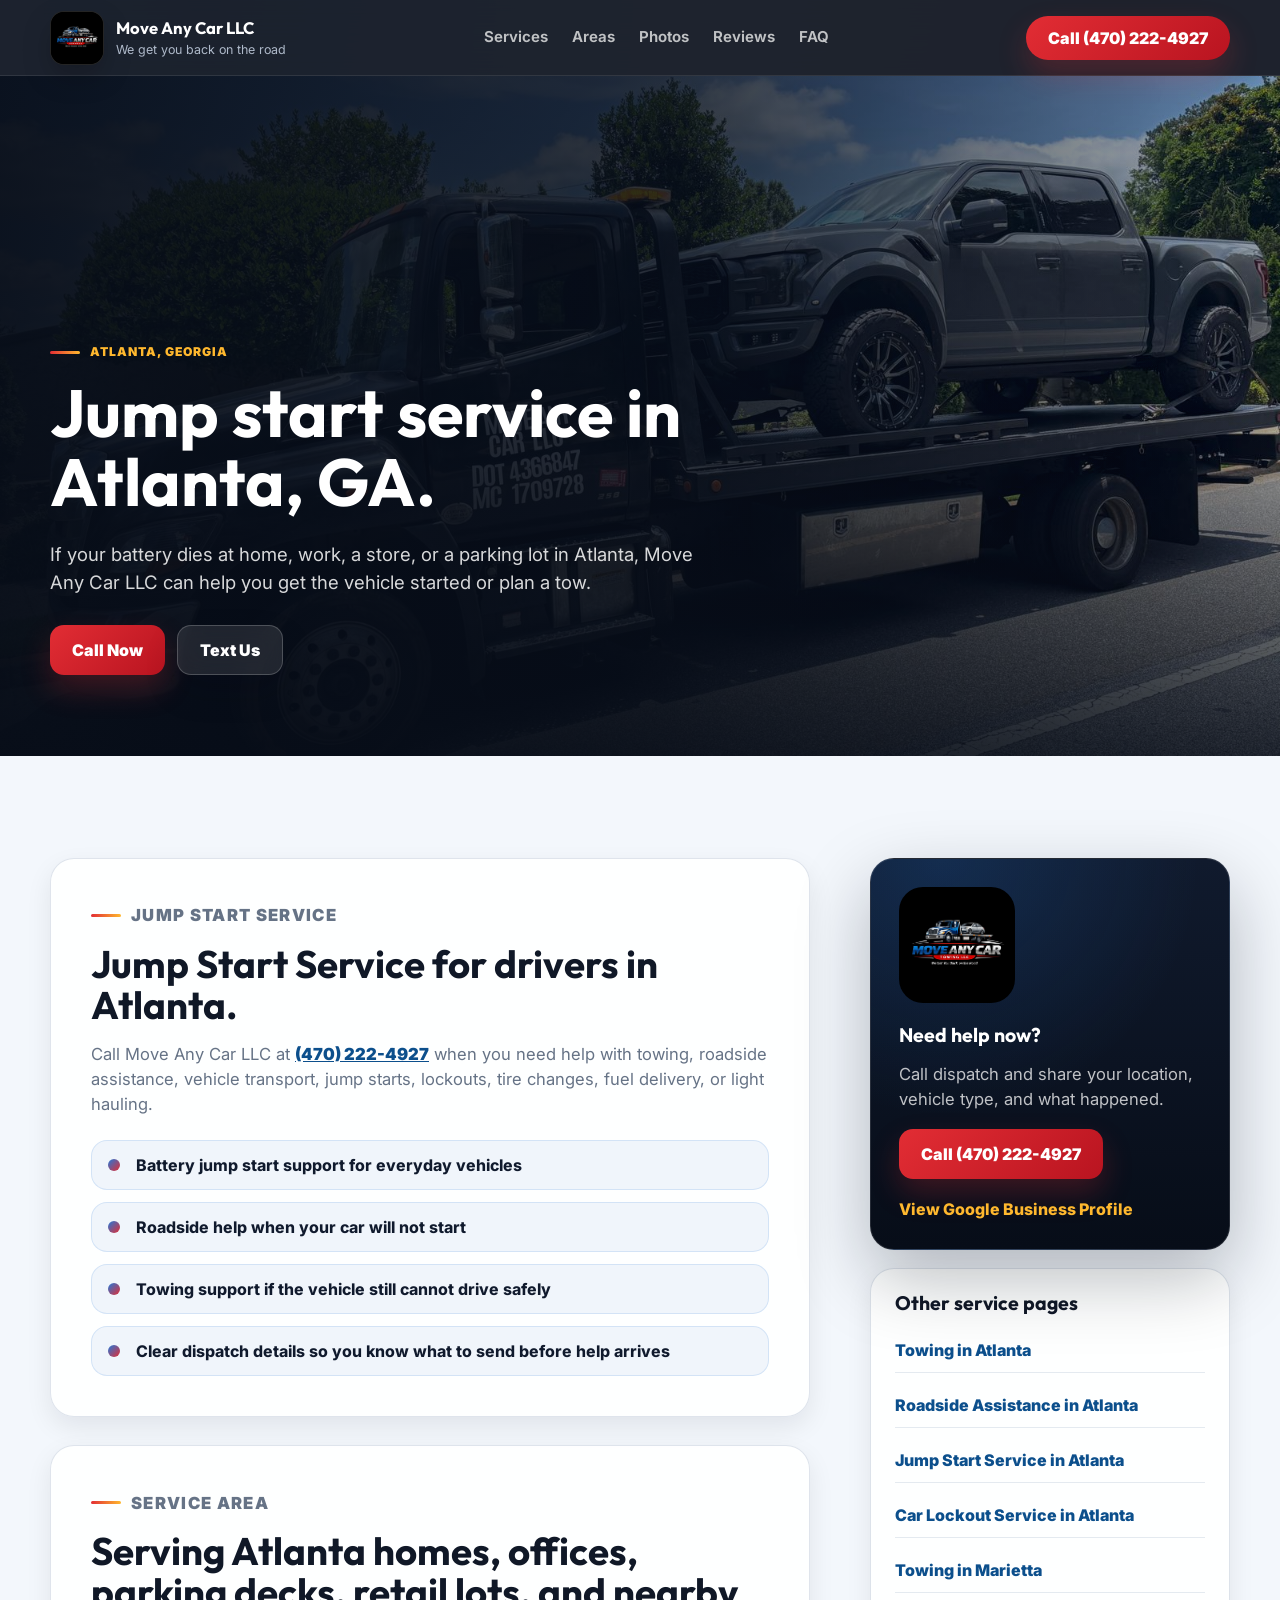
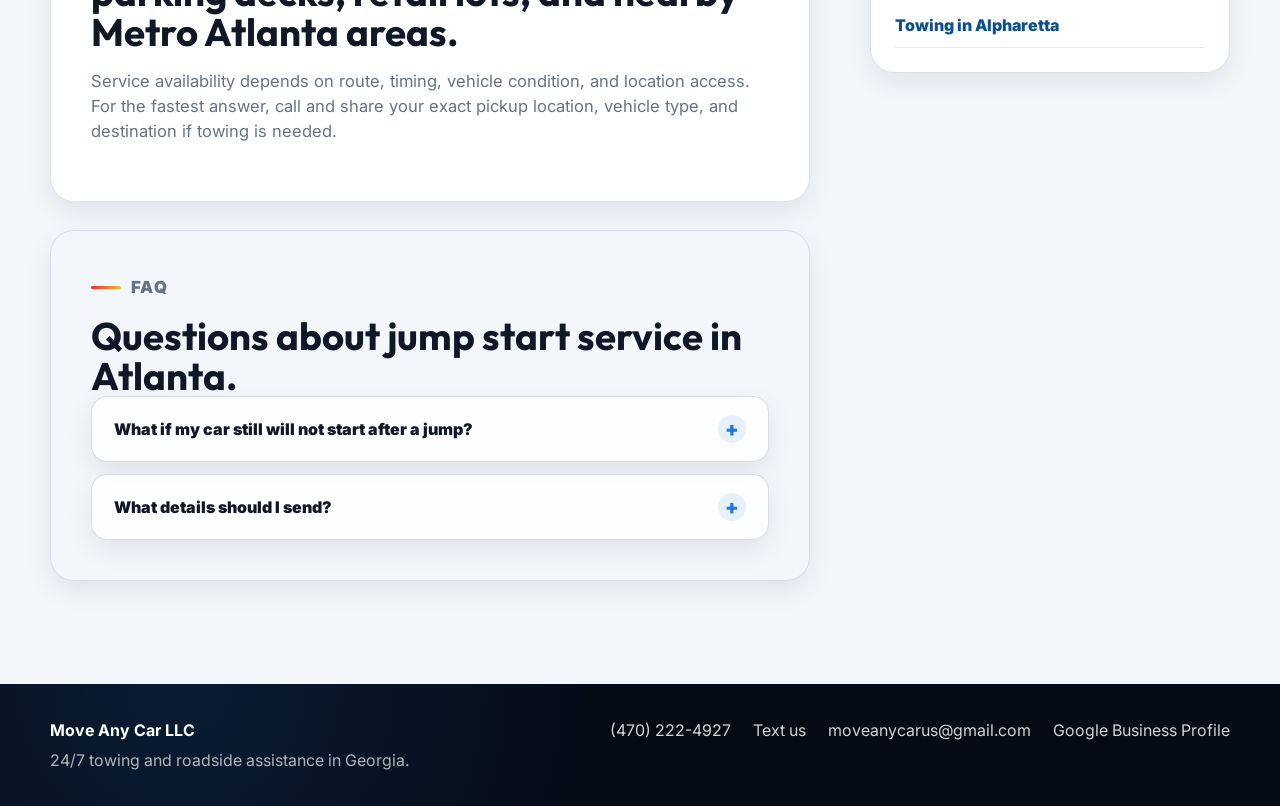
<file: jump-start-atlanta/index.html>
<!doctype html>
<html lang="en">
  <head>
    <meta charset="utf-8" />
    <meta name="viewport" content="width=device-width, initial-scale=1" />
    <title>Jump Start Service in Atlanta, GA | Move Any Car LLC</title>
    <meta name="description" content="Dead battery in Atlanta? Call Move Any Car LLC for jump start service, roadside assistance, and towing if your vehicle still will not start." />
    <meta name="robots" content="index, follow" />
    <link rel="canonical" href="https://moveanycarus.com/jump-start-atlanta/" />
    <meta name="theme-color" content="#08111f" />

    <meta property="og:type" content="website" />
    <meta property="og:title" content="Jump Start Service in Atlanta, GA | Move Any Car LLC" />
    <meta property="og:description" content="Dead battery in Atlanta? Call Move Any Car LLC for jump start service, roadside assistance, and towing if your vehicle still will not start." />
    <meta property="og:url" content="https://moveanycarus.com/jump-start-atlanta/" />
    <meta property="og:image" content="https://moveanycarus.com/public/images/tow-truck.jpg" />
    <meta property="og:image:alt" content="Move Any Car LLC tow truck providing jump start service in Atlanta, Georgia" />
    <meta property="og:site_name" content="Move Any Car LLC" />

    <meta name="twitter:card" content="summary_large_image" />
    <meta name="twitter:title" content="Jump Start Service in Atlanta, GA | Move Any Car LLC" />
    <meta name="twitter:description" content="Dead battery in Atlanta? Call Move Any Car LLC for jump start service, roadside assistance, and towing if your vehicle still will not start." />
    <meta name="twitter:image" content="https://moveanycarus.com/public/images/tow-truck.jpg" />
    <meta name="author" content="Move Any Car LLC" />
    <meta name="geo.region" content="US-GA" />
    <meta name="geo.placename" content="Atlanta, Georgia" />

    <link rel="preconnect" href="https://fonts.googleapis.com" />
    <link rel="preconnect" href="https://fonts.gstatic.com" crossorigin />
    <link
      href="https://fonts.googleapis.com/css2?family=Inter:wght@400;500;600;700;800;900&family=Outfit:wght@600;700;800;900&display=swap"
      rel="stylesheet"
    />
    <link rel="icon" href="/public/images/logo.jpg" />
    <link rel="preload" as="image" href="/public/images/tow-truck.jpg" />
    <link rel="sitemap" type="application/xml" href="https://moveanycarus.com/sitemap.xml" />
    <link rel="stylesheet" href="/styles.css" />
    <script defer src="/script.js"></script>
    <script type="application/ld+json">
      {
        "@context": "https://schema.org",
        "@graph": [
                {
                        "@type": "LocalBusiness",
                        "@id": "https://moveanycarus.com/#business",
                        "name": "Move Any Car LLC",
                        "url": "https://moveanycarus.com/",
                        "telephone": "+14702224927",
                        "email": "moveanycarus@gmail.com",
                        "image": "https://moveanycarus.com/public/images/tow-truck.jpg",
                        "priceRange": "$$",
                        "address": {
                                "@type": "PostalAddress",
                                "addressRegion": "GA",
                                "addressCountry": "US"
                        },
                        "areaServed": [
                                {
                                        "@type": "City",
                                        "name": "Atlanta"
                                },
                                {
                                        "@type": "State",
                                        "name": "Georgia"
                                }
                        ],
                        "sameAs": [
                                "https://share.google/2CQI1jbhxcHrPcZaW"
                        ]
                },
                {
                        "@type": "Service",
                        "@id": "https://moveanycarus.com/jump-start-atlanta/#service",
                        "name": "Jump Start Service in Atlanta, GA",
                        "provider": {
                                "@id": "https://moveanycarus.com/#business"
                        },
                        "areaServed": {
                                "@type": "City",
                                "name": "Atlanta"
                        },
                        "serviceType": "Jump Start Service"
                },
                {
                        "@type": "WebPage",
                        "@id": "https://moveanycarus.com/jump-start-atlanta/#webpage",
                        "url": "https://moveanycarus.com/jump-start-atlanta/",
                        "name": "Jump Start Service in Atlanta, GA | Move Any Car LLC",
                        "description": "Dead battery in Atlanta? Call Move Any Car LLC for jump start service, roadside assistance, and towing if your vehicle still will not start.",
                        "about": {
                                "@id": "https://moveanycarus.com/jump-start-atlanta/#service"
                        },
                        "isPartOf": {
                                "@id": "https://moveanycarus.com/#website"
                        },
                        "inLanguage": "en-US"
                },
                {
                        "@type": "FAQPage",
                        "mainEntity": [
                                {
                                        "@type": "Question",
                                        "name": "What if my car still will not start after a jump?",
                                        "acceptedAnswer": {
                                                "@type": "Answer",
                                                "text": "If the vehicle still will not start, Move Any Car LLC can help discuss towing or transport options."
                                        }
                                },
                                {
                                        "@type": "Question",
                                        "name": "What details should I send?",
                                        "acceptedAnswer": {
                                                "@type": "Answer",
                                                "text": "Send your exact location, vehicle make/model, parking situation, and whether the vehicle is accessible from the front."
                                        }
                                }
                        ]
                }
        ]
}
    </script>
  </head>
  <body>
    <header class="site-header" aria-label="Primary navigation">
      <a class="brand" href="/" aria-label="Move Any Car LLC home">
        <img src="/public/images/logo.jpg" alt="Move Any Car LLC logo" width="64" height="64" />
        <span>
          <strong>Move Any Car LLC</strong>
          <small>We get you back on the road</small>
        </span>
      </a>
      <nav class="nav-links" aria-label="Site sections">
        <a href="/#services">Services</a>
        <a href="/#areas">Areas</a>
        <a href="/#proof">Photos</a>
        <a href="/#reviews">Reviews</a>
        <a href="/#faq">FAQ</a>
      </nav>
      <a class="header-call" href="tel:+14702224927">Call (470) 222-4927</a>
    </header>

    <main id="top">
      <section class="local-hero" aria-labelledby="hero-title">
        <div class="local-hero-media" aria-hidden="true">
          <img src="/public/images/tow-truck.jpg" alt="" />
        </div>
        <div class="local-hero-content reveal">
          <p class="eyebrow">Atlanta, Georgia</p>
          <h1 id="hero-title">Jump start service in Atlanta, GA.</h1>
          <p>If your battery dies at home, work, a store, or a parking lot in Atlanta, Move Any Car LLC can help you get the vehicle started or plan a tow.</p>
          <div class="cta-row" aria-label="Contact options">
            <a class="button button-primary" href="tel:+14702224927">Call Now</a>
            <a class="button button-secondary" href="sms:+14702224927">Text Us</a>
          </div>
        </div>
      </section>

      <section class="local-page-wrap">
        <div class="local-main">
          <section class="local-section reveal" aria-labelledby="service-title">
            <p class="eyebrow">Jump Start Service</p>
            <h2 id="service-title">Jump Start Service for drivers in Atlanta.</h2>
            <p>
              Call Move Any Car LLC at <a href="tel:+14702224927">(470) 222-4927</a> when you need help with towing,
              roadside assistance, vehicle transport, jump starts, lockouts, tire changes, fuel delivery, or light hauling.
            </p>
            <ul class="check-list">
              <li>Battery jump start support for everyday vehicles</li>
              <li>Roadside help when your car will not start</li>
              <li>Towing support if the vehicle still cannot drive safely</li>
              <li>Clear dispatch details so you know what to send before help arrives</li>
            </ul>
          </section>

          <section class="local-section reveal" aria-labelledby="area-title">
            <p class="eyebrow">Service area</p>
            <h2 id="area-title">Serving Atlanta homes, offices, parking decks, retail lots, and nearby Metro Atlanta areas.</h2>
            <p>
              Service availability depends on route, timing, vehicle condition, and location access. For the fastest answer,
              call and share your exact pickup location, vehicle type, and destination if towing is needed.
            </p>
          </section>

          <section class="local-section faq reveal" aria-labelledby="faq-title">
            <p class="eyebrow">FAQ</p>
            <h2 id="faq-title">Questions about jump start service in Atlanta.</h2>
            <div class="faq-list">
          <div class="faq-item">
            <button class="faq-question" type="button" aria-expanded="false" aria-controls="faq-answer-1">
              What if my car still will not start after a jump?
            </button>
            <div class="faq-answer" id="faq-answer-1">
              <div>
                <p>If the vehicle still will not start, Move Any Car LLC can help discuss towing or transport options.</p>
              </div>
            </div>
          </div>
          <div class="faq-item">
            <button class="faq-question" type="button" aria-expanded="false" aria-controls="faq-answer-2">
              What details should I send?
            </button>
            <div class="faq-answer" id="faq-answer-2">
              <div>
                <p>Send your exact location, vehicle make/model, parking situation, and whether the vehicle is accessible from the front.</p>
              </div>
            </div>
          </div>
            </div>
          </section>
        </div>

        <aside class="local-sidebar">
          <div class="contact-panel tilt-card">
            <img src="/public/images/logo.jpg" alt="Move Any Car LLC logo" width="140" height="140" />
            <h3>Need help now?</h3>
            <p>Call dispatch and share your location, vehicle type, and what happened.</p>
            <a class="button button-primary" href="tel:+14702224927">Call (470) 222-4927</a>
            <a class="plain-link" href="https://share.google/2CQI1jbhxcHrPcZaW" rel="noopener" target="_blank">View Google Business Profile</a>
          </div>
          <div class="local-link-card">
            <h3>Other service pages</h3>
            <div class="local-links">
              <a href="/towing-atlanta/">Towing in Atlanta</a>
            <a href="/roadside-assistance-atlanta/">Roadside Assistance in Atlanta</a>
            <a href="/jump-start-atlanta/">Jump Start Service in Atlanta</a>
            <a href="/car-lockout-atlanta/">Car Lockout Service in Atlanta</a>
            <a href="/towing-marietta/">Towing in Marietta</a>
            <a href="/towing-alpharetta/">Towing in Alpharetta</a>
            </div>
          </div>
        </aside>
      </section>
    </main>

    <footer class="site-footer">
      <div>
        <strong>Move Any Car LLC</strong>
        <p>24/7 towing and roadside assistance in Georgia.</p>
      </div>
      <div class="footer-links">
        <a href="tel:+14702224927">(470) 222-4927</a>
        <a href="sms:+14702224927">Text us</a>
        <a href="mailto:moveanycarus@gmail.com">moveanycarus@gmail.com</a>
        <a href="https://share.google/2CQI1jbhxcHrPcZaW" rel="noopener" target="_blank">Google Business Profile</a>
      </div>
    </footer>

    <div class="mobile-action-bar" aria-label="Quick contact">
      <a href="tel:+14702224927">Call Now</a>
      <a href="sms:+14702224927">Text Us</a>
    </div>
  </body>
</html>
</file>
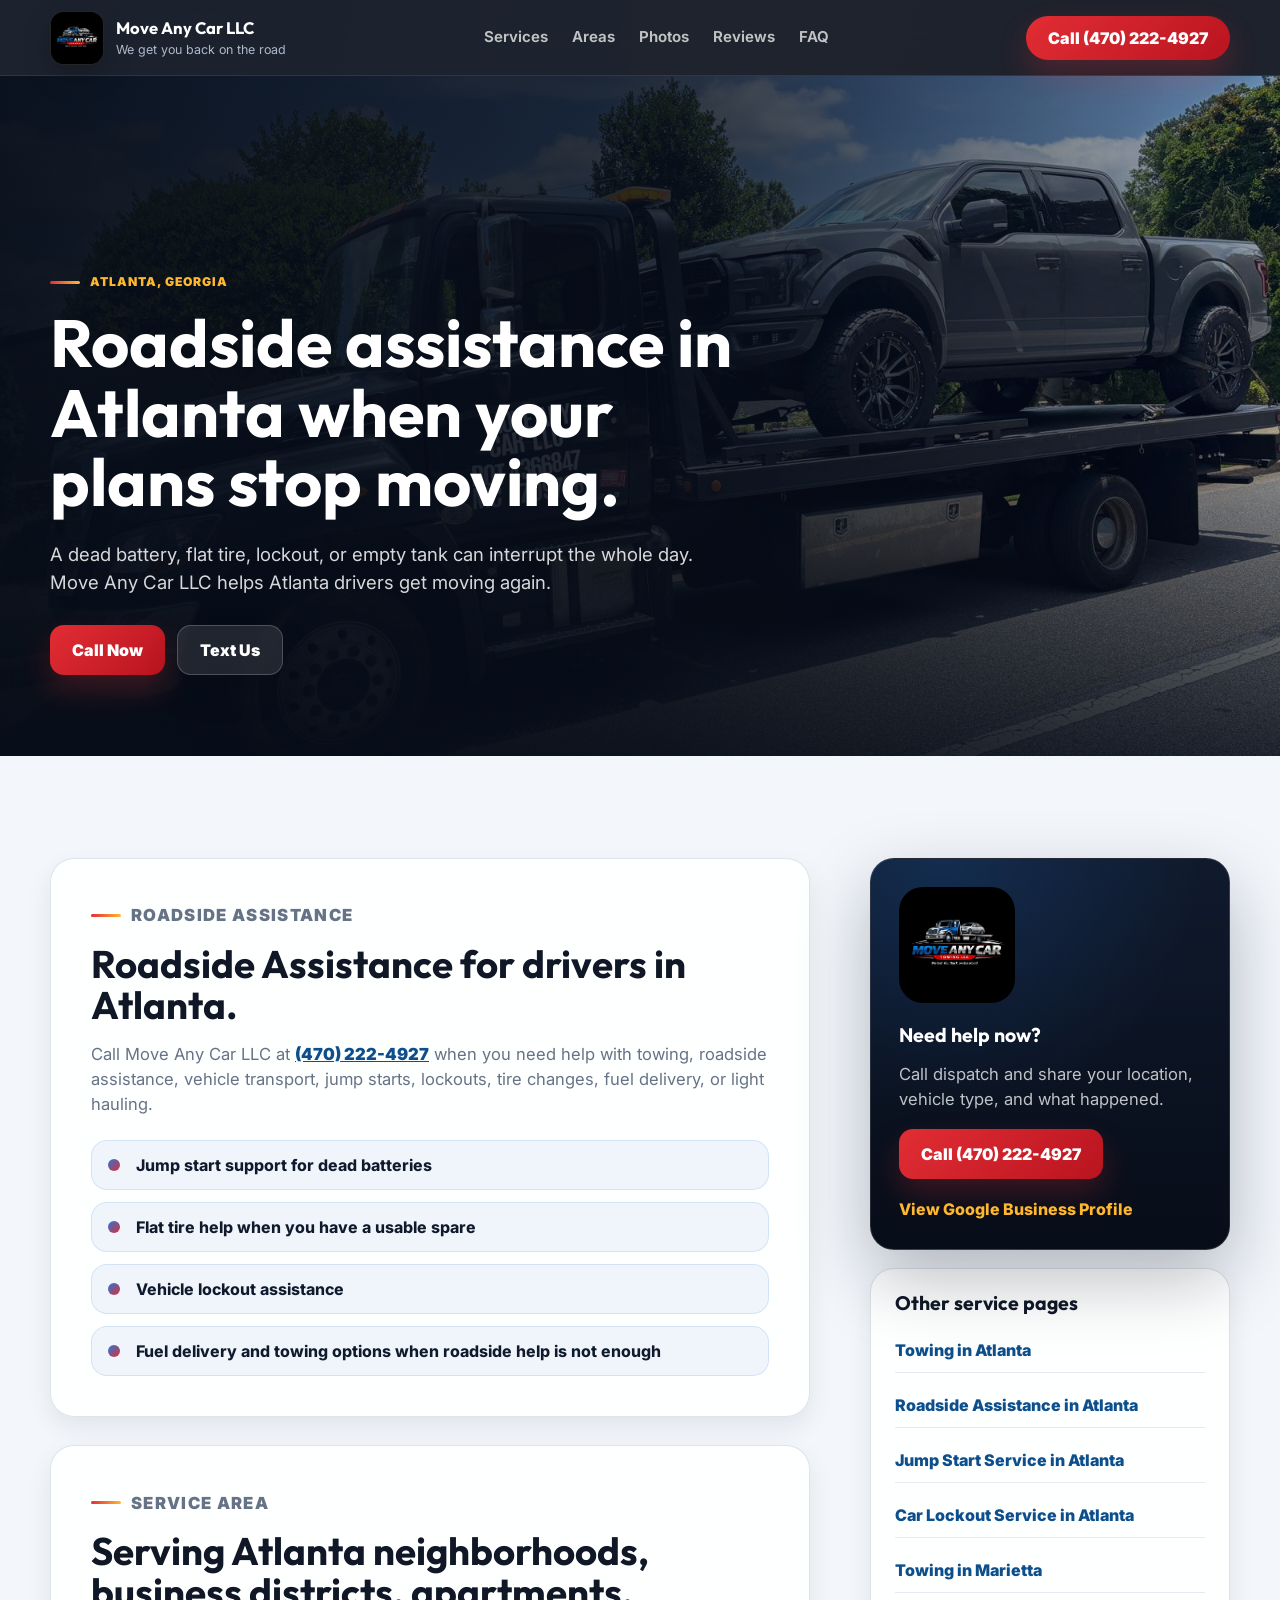
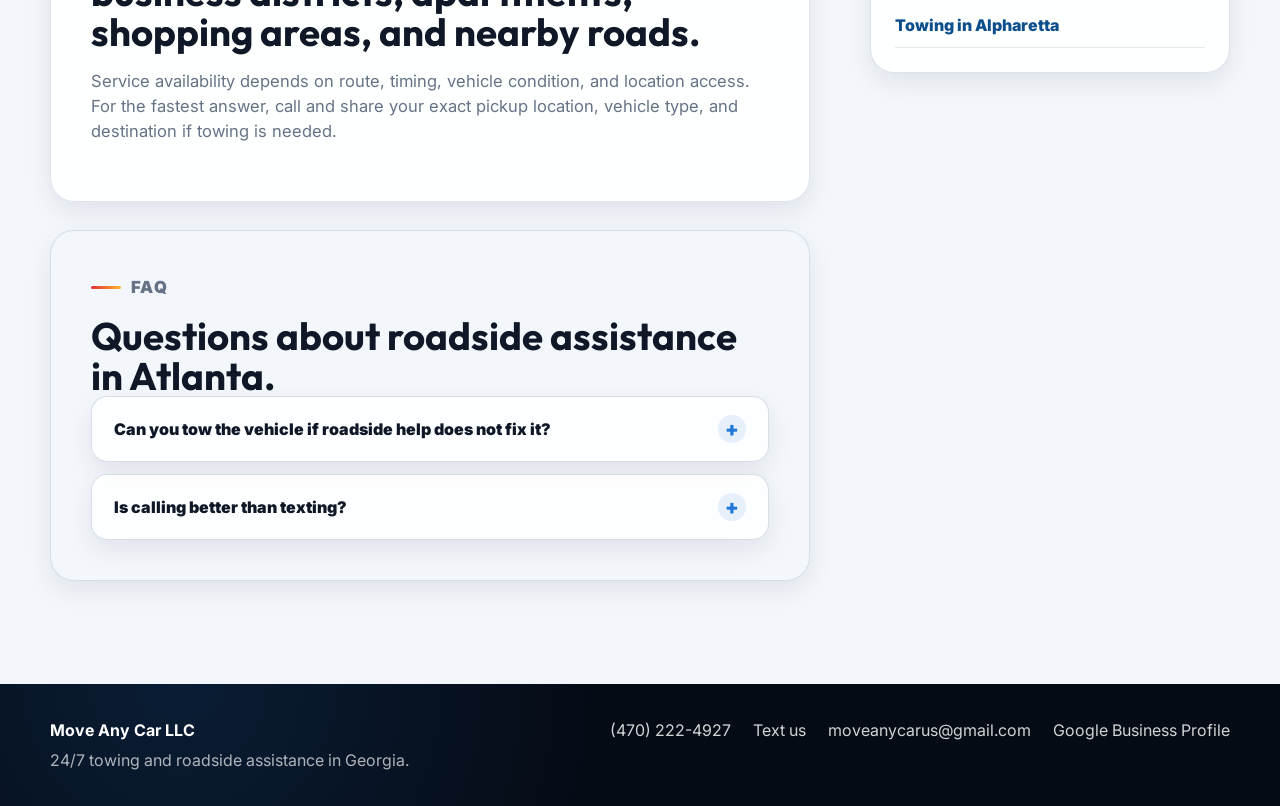
<file: roadside-assistance-atlanta/index.html>
<!doctype html>
<html lang="en">
  <head>
    <meta charset="utf-8" />
    <meta name="viewport" content="width=device-width, initial-scale=1" />
    <title>Roadside Assistance in Atlanta, GA | Move Any Car LLC</title>
    <meta name="description" content="Need roadside assistance in Atlanta? Call Move Any Car LLC for jump starts, tire changes, lockouts, fuel delivery, and towing support." />
    <meta name="robots" content="index, follow" />
    <link rel="canonical" href="https://moveanycarus.com/roadside-assistance-atlanta/" />
    <meta name="theme-color" content="#08111f" />

    <meta property="og:type" content="website" />
    <meta property="og:title" content="Roadside Assistance in Atlanta, GA | Move Any Car LLC" />
    <meta property="og:description" content="Need roadside assistance in Atlanta? Call Move Any Car LLC for jump starts, tire changes, lockouts, fuel delivery, and towing support." />
    <meta property="og:url" content="https://moveanycarus.com/roadside-assistance-atlanta/" />
    <meta property="og:image" content="https://moveanycarus.com/public/images/tow-truck.jpg" />
    <meta property="og:image:alt" content="Move Any Car LLC tow truck providing roadside assistance in Atlanta, Georgia" />
    <meta property="og:site_name" content="Move Any Car LLC" />

    <meta name="twitter:card" content="summary_large_image" />
    <meta name="twitter:title" content="Roadside Assistance in Atlanta, GA | Move Any Car LLC" />
    <meta name="twitter:description" content="Need roadside assistance in Atlanta? Call Move Any Car LLC for jump starts, tire changes, lockouts, fuel delivery, and towing support." />
    <meta name="twitter:image" content="https://moveanycarus.com/public/images/tow-truck.jpg" />
    <meta name="author" content="Move Any Car LLC" />
    <meta name="geo.region" content="US-GA" />
    <meta name="geo.placename" content="Atlanta, Georgia" />

    <link rel="preconnect" href="https://fonts.googleapis.com" />
    <link rel="preconnect" href="https://fonts.gstatic.com" crossorigin />
    <link
      href="https://fonts.googleapis.com/css2?family=Inter:wght@400;500;600;700;800;900&family=Outfit:wght@600;700;800;900&display=swap"
      rel="stylesheet"
    />
    <link rel="icon" href="/public/images/logo.jpg" />
    <link rel="preload" as="image" href="/public/images/tow-truck.jpg" />
    <link rel="sitemap" type="application/xml" href="https://moveanycarus.com/sitemap.xml" />
    <link rel="stylesheet" href="/styles.css" />
    <script defer src="/script.js"></script>
    <script type="application/ld+json">
      {
        "@context": "https://schema.org",
        "@graph": [
                {
                        "@type": "LocalBusiness",
                        "@id": "https://moveanycarus.com/#business",
                        "name": "Move Any Car LLC",
                        "url": "https://moveanycarus.com/",
                        "telephone": "+14702224927",
                        "email": "moveanycarus@gmail.com",
                        "image": "https://moveanycarus.com/public/images/tow-truck.jpg",
                        "priceRange": "$$",
                        "address": {
                                "@type": "PostalAddress",
                                "addressRegion": "GA",
                                "addressCountry": "US"
                        },
                        "areaServed": [
                                {
                                        "@type": "City",
                                        "name": "Atlanta"
                                },
                                {
                                        "@type": "State",
                                        "name": "Georgia"
                                }
                        ],
                        "sameAs": [
                                "https://share.google/2CQI1jbhxcHrPcZaW"
                        ]
                },
                {
                        "@type": "Service",
                        "@id": "https://moveanycarus.com/roadside-assistance-atlanta/#service",
                        "name": "Roadside Assistance in Atlanta, GA",
                        "provider": {
                                "@id": "https://moveanycarus.com/#business"
                        },
                        "areaServed": {
                                "@type": "City",
                                "name": "Atlanta"
                        },
                        "serviceType": "Roadside Assistance"
                },
                {
                        "@type": "WebPage",
                        "@id": "https://moveanycarus.com/roadside-assistance-atlanta/#webpage",
                        "url": "https://moveanycarus.com/roadside-assistance-atlanta/",
                        "name": "Roadside Assistance in Atlanta, GA | Move Any Car LLC",
                        "description": "Need roadside assistance in Atlanta? Call Move Any Car LLC for jump starts, tire changes, lockouts, fuel delivery, and towing support.",
                        "about": {
                                "@id": "https://moveanycarus.com/roadside-assistance-atlanta/#service"
                        },
                        "isPartOf": {
                                "@id": "https://moveanycarus.com/#website"
                        },
                        "inLanguage": "en-US"
                },
                {
                        "@type": "FAQPage",
                        "mainEntity": [
                                {
                                        "@type": "Question",
                                        "name": "Can you tow the vehicle if roadside help does not fix it?",
                                        "acceptedAnswer": {
                                                "@type": "Answer",
                                                "text": "Yes. If the vehicle cannot continue safely, Move Any Car LLC can help with towing or transport based on availability."
                                        }
                                },
                                {
                                        "@type": "Question",
                                        "name": "Is calling better than texting?",
                                        "acceptedAnswer": {
                                                "@type": "Answer",
                                                "text": "For urgent roadside assistance, calling is usually fastest. Texting is also available if you need to send details."
                                        }
                                }
                        ]
                }
        ]
}
    </script>
  </head>
  <body>
    <header class="site-header" aria-label="Primary navigation">
      <a class="brand" href="/" aria-label="Move Any Car LLC home">
        <img src="/public/images/logo.jpg" alt="Move Any Car LLC logo" width="64" height="64" />
        <span>
          <strong>Move Any Car LLC</strong>
          <small>We get you back on the road</small>
        </span>
      </a>
      <nav class="nav-links" aria-label="Site sections">
        <a href="/#services">Services</a>
        <a href="/#areas">Areas</a>
        <a href="/#proof">Photos</a>
        <a href="/#reviews">Reviews</a>
        <a href="/#faq">FAQ</a>
      </nav>
      <a class="header-call" href="tel:+14702224927">Call (470) 222-4927</a>
    </header>

    <main id="top">
      <section class="local-hero" aria-labelledby="hero-title">
        <div class="local-hero-media" aria-hidden="true">
          <img src="/public/images/tow-truck.jpg" alt="" />
        </div>
        <div class="local-hero-content reveal">
          <p class="eyebrow">Atlanta, Georgia</p>
          <h1 id="hero-title">Roadside assistance in Atlanta when your plans stop moving.</h1>
          <p>A dead battery, flat tire, lockout, or empty tank can interrupt the whole day. Move Any Car LLC helps Atlanta drivers get moving again.</p>
          <div class="cta-row" aria-label="Contact options">
            <a class="button button-primary" href="tel:+14702224927">Call Now</a>
            <a class="button button-secondary" href="sms:+14702224927">Text Us</a>
          </div>
        </div>
      </section>

      <section class="local-page-wrap">
        <div class="local-main">
          <section class="local-section reveal" aria-labelledby="service-title">
            <p class="eyebrow">Roadside Assistance</p>
            <h2 id="service-title">Roadside Assistance for drivers in Atlanta.</h2>
            <p>
              Call Move Any Car LLC at <a href="tel:+14702224927">(470) 222-4927</a> when you need help with towing,
              roadside assistance, vehicle transport, jump starts, lockouts, tire changes, fuel delivery, or light hauling.
            </p>
            <ul class="check-list">
              <li>Jump start support for dead batteries</li>
              <li>Flat tire help when you have a usable spare</li>
              <li>Vehicle lockout assistance</li>
              <li>Fuel delivery and towing options when roadside help is not enough</li>
            </ul>
          </section>

          <section class="local-section reveal" aria-labelledby="area-title">
            <p class="eyebrow">Service area</p>
            <h2 id="area-title">Serving Atlanta neighborhoods, business districts, apartments, shopping areas, and nearby roads.</h2>
            <p>
              Service availability depends on route, timing, vehicle condition, and location access. For the fastest answer,
              call and share your exact pickup location, vehicle type, and destination if towing is needed.
            </p>
          </section>

          <section class="local-section faq reveal" aria-labelledby="faq-title">
            <p class="eyebrow">FAQ</p>
            <h2 id="faq-title">Questions about roadside assistance in Atlanta.</h2>
            <div class="faq-list">
          <div class="faq-item">
            <button class="faq-question" type="button" aria-expanded="false" aria-controls="faq-answer-1">
              Can you tow the vehicle if roadside help does not fix it?
            </button>
            <div class="faq-answer" id="faq-answer-1">
              <div>
                <p>Yes. If the vehicle cannot continue safely, Move Any Car LLC can help with towing or transport based on availability.</p>
              </div>
            </div>
          </div>
          <div class="faq-item">
            <button class="faq-question" type="button" aria-expanded="false" aria-controls="faq-answer-2">
              Is calling better than texting?
            </button>
            <div class="faq-answer" id="faq-answer-2">
              <div>
                <p>For urgent roadside assistance, calling is usually fastest. Texting is also available if you need to send details.</p>
              </div>
            </div>
          </div>
            </div>
          </section>
        </div>

        <aside class="local-sidebar">
          <div class="contact-panel tilt-card">
            <img src="/public/images/logo.jpg" alt="Move Any Car LLC logo" width="140" height="140" />
            <h3>Need help now?</h3>
            <p>Call dispatch and share your location, vehicle type, and what happened.</p>
            <a class="button button-primary" href="tel:+14702224927">Call (470) 222-4927</a>
            <a class="plain-link" href="https://share.google/2CQI1jbhxcHrPcZaW" rel="noopener" target="_blank">View Google Business Profile</a>
          </div>
          <div class="local-link-card">
            <h3>Other service pages</h3>
            <div class="local-links">
              <a href="/towing-atlanta/">Towing in Atlanta</a>
            <a href="/roadside-assistance-atlanta/">Roadside Assistance in Atlanta</a>
            <a href="/jump-start-atlanta/">Jump Start Service in Atlanta</a>
            <a href="/car-lockout-atlanta/">Car Lockout Service in Atlanta</a>
            <a href="/towing-marietta/">Towing in Marietta</a>
            <a href="/towing-alpharetta/">Towing in Alpharetta</a>
            </div>
          </div>
        </aside>
      </section>
    </main>

    <footer class="site-footer">
      <div>
        <strong>Move Any Car LLC</strong>
        <p>24/7 towing and roadside assistance in Georgia.</p>
      </div>
      <div class="footer-links">
        <a href="tel:+14702224927">(470) 222-4927</a>
        <a href="sms:+14702224927">Text us</a>
        <a href="mailto:moveanycarus@gmail.com">moveanycarus@gmail.com</a>
        <a href="https://share.google/2CQI1jbhxcHrPcZaW" rel="noopener" target="_blank">Google Business Profile</a>
      </div>
    </footer>

    <div class="mobile-action-bar" aria-label="Quick contact">
      <a href="tel:+14702224927">Call Now</a>
      <a href="sms:+14702224927">Text Us</a>
    </div>
  </body>
</html>
</file>
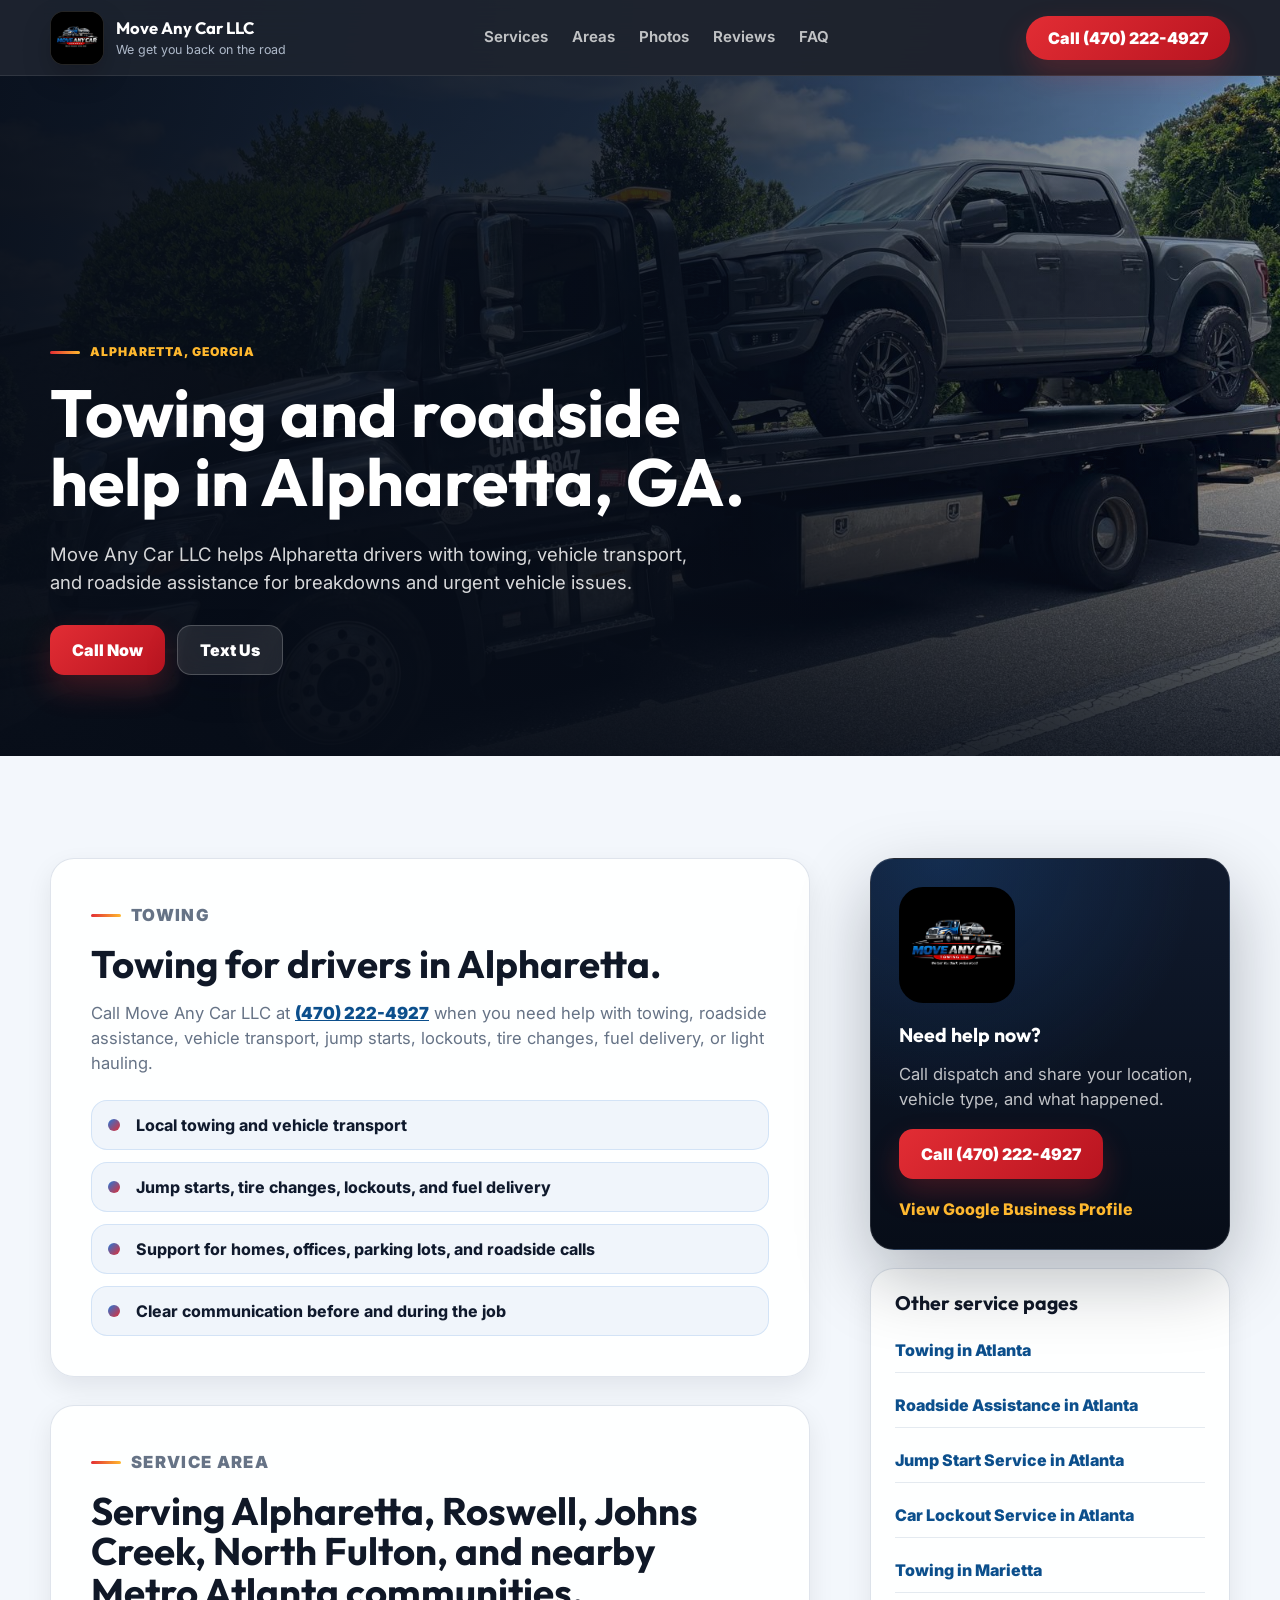
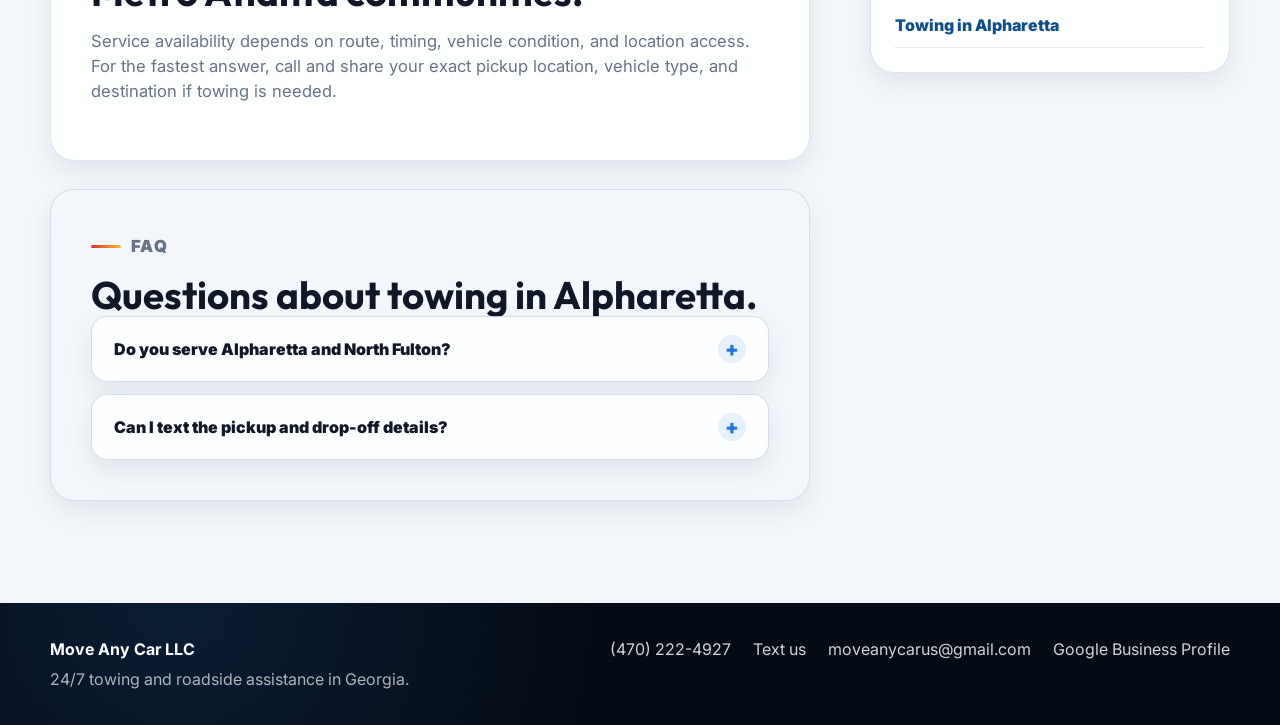
<file: towing-alpharetta/index.html>
<!doctype html>
<html lang="en">
  <head>
    <meta charset="utf-8" />
    <meta name="viewport" content="width=device-width, initial-scale=1" />
    <title>24/7 Towing in Alpharetta, GA | Move Any Car LLC</title>
    <meta name="description" content="Need towing in Alpharetta, GA? Call Move Any Car LLC for 24/7 towing, roadside assistance, jump starts, lockouts, tire changes, and vehicle transport." />
    <meta name="robots" content="index, follow" />
    <link rel="canonical" href="https://moveanycarus.com/towing-alpharetta/" />
    <meta name="theme-color" content="#08111f" />

    <meta property="og:type" content="website" />
    <meta property="og:title" content="24/7 Towing in Alpharetta, GA | Move Any Car LLC" />
    <meta property="og:description" content="Need towing in Alpharetta, GA? Call Move Any Car LLC for 24/7 towing, roadside assistance, jump starts, lockouts, tire changes, and vehicle transport." />
    <meta property="og:url" content="https://moveanycarus.com/towing-alpharetta/" />
    <meta property="og:image" content="https://moveanycarus.com/public/images/tow-truck.jpg" />
    <meta property="og:image:alt" content="Move Any Car LLC tow truck providing towing in Alpharetta, Georgia" />
    <meta property="og:site_name" content="Move Any Car LLC" />

    <meta name="twitter:card" content="summary_large_image" />
    <meta name="twitter:title" content="24/7 Towing in Alpharetta, GA | Move Any Car LLC" />
    <meta name="twitter:description" content="Need towing in Alpharetta, GA? Call Move Any Car LLC for 24/7 towing, roadside assistance, jump starts, lockouts, tire changes, and vehicle transport." />
    <meta name="twitter:image" content="https://moveanycarus.com/public/images/tow-truck.jpg" />
    <meta name="author" content="Move Any Car LLC" />
    <meta name="geo.region" content="US-GA" />
    <meta name="geo.placename" content="Alpharetta, Georgia" />

    <link rel="preconnect" href="https://fonts.googleapis.com" />
    <link rel="preconnect" href="https://fonts.gstatic.com" crossorigin />
    <link
      href="https://fonts.googleapis.com/css2?family=Inter:wght@400;500;600;700;800;900&family=Outfit:wght@600;700;800;900&display=swap"
      rel="stylesheet"
    />
    <link rel="icon" href="/public/images/logo.jpg" />
    <link rel="preload" as="image" href="/public/images/tow-truck.jpg" />
    <link rel="sitemap" type="application/xml" href="https://moveanycarus.com/sitemap.xml" />
    <link rel="stylesheet" href="/styles.css" />
    <script defer src="/script.js"></script>
    <script type="application/ld+json">
      {
        "@context": "https://schema.org",
        "@graph": [
                {
                        "@type": "LocalBusiness",
                        "@id": "https://moveanycarus.com/#business",
                        "name": "Move Any Car LLC",
                        "url": "https://moveanycarus.com/",
                        "telephone": "+14702224927",
                        "email": "moveanycarus@gmail.com",
                        "image": "https://moveanycarus.com/public/images/tow-truck.jpg",
                        "priceRange": "$$",
                        "address": {
                                "@type": "PostalAddress",
                                "addressRegion": "GA",
                                "addressCountry": "US"
                        },
                        "areaServed": [
                                {
                                        "@type": "City",
                                        "name": "Alpharetta"
                                },
                                {
                                        "@type": "State",
                                        "name": "Georgia"
                                }
                        ],
                        "sameAs": [
                                "https://share.google/2CQI1jbhxcHrPcZaW"
                        ]
                },
                {
                        "@type": "Service",
                        "@id": "https://moveanycarus.com/towing-alpharetta/#service",
                        "name": "Towing in Alpharetta, GA",
                        "provider": {
                                "@id": "https://moveanycarus.com/#business"
                        },
                        "areaServed": {
                                "@type": "City",
                                "name": "Alpharetta"
                        },
                        "serviceType": "Towing"
                },
                {
                        "@type": "WebPage",
                        "@id": "https://moveanycarus.com/towing-alpharetta/#webpage",
                        "url": "https://moveanycarus.com/towing-alpharetta/",
                        "name": "24/7 Towing in Alpharetta, GA | Move Any Car LLC",
                        "description": "Need towing in Alpharetta, GA? Call Move Any Car LLC for 24/7 towing, roadside assistance, jump starts, lockouts, tire changes, and vehicle transport.",
                        "about": {
                                "@id": "https://moveanycarus.com/towing-alpharetta/#service"
                        },
                        "isPartOf": {
                                "@id": "https://moveanycarus.com/#website"
                        },
                        "inLanguage": "en-US"
                },
                {
                        "@type": "FAQPage",
                        "mainEntity": [
                                {
                                        "@type": "Question",
                                        "name": "Do you serve Alpharetta and North Fulton?",
                                        "acceptedAnswer": {
                                                "@type": "Answer",
                                                "text": "Yes. Move Any Car LLC serves Alpharetta and nearby areas including Roswell and Johns Creek based on availability."
                                        }
                                },
                                {
                                        "@type": "Question",
                                        "name": "Can I text the pickup and drop-off details?",
                                        "acceptedAnswer": {
                                                "@type": "Answer",
                                                "text": "Yes. You can text details to the same phone number, but calling is best for urgent towing."
                                        }
                                }
                        ]
                }
        ]
}
    </script>
  </head>
  <body>
    <header class="site-header" aria-label="Primary navigation">
      <a class="brand" href="/" aria-label="Move Any Car LLC home">
        <img src="/public/images/logo.jpg" alt="Move Any Car LLC logo" width="64" height="64" />
        <span>
          <strong>Move Any Car LLC</strong>
          <small>We get you back on the road</small>
        </span>
      </a>
      <nav class="nav-links" aria-label="Site sections">
        <a href="/#services">Services</a>
        <a href="/#areas">Areas</a>
        <a href="/#proof">Photos</a>
        <a href="/#reviews">Reviews</a>
        <a href="/#faq">FAQ</a>
      </nav>
      <a class="header-call" href="tel:+14702224927">Call (470) 222-4927</a>
    </header>

    <main id="top">
      <section class="local-hero" aria-labelledby="hero-title">
        <div class="local-hero-media" aria-hidden="true">
          <img src="/public/images/tow-truck.jpg" alt="" />
        </div>
        <div class="local-hero-content reveal">
          <p class="eyebrow">Alpharetta, Georgia</p>
          <h1 id="hero-title">Towing and roadside help in Alpharetta, GA.</h1>
          <p>Move Any Car LLC helps Alpharetta drivers with towing, vehicle transport, and roadside assistance for breakdowns and urgent vehicle issues.</p>
          <div class="cta-row" aria-label="Contact options">
            <a class="button button-primary" href="tel:+14702224927">Call Now</a>
            <a class="button button-secondary" href="sms:+14702224927">Text Us</a>
          </div>
        </div>
      </section>

      <section class="local-page-wrap">
        <div class="local-main">
          <section class="local-section reveal" aria-labelledby="service-title">
            <p class="eyebrow">Towing</p>
            <h2 id="service-title">Towing for drivers in Alpharetta.</h2>
            <p>
              Call Move Any Car LLC at <a href="tel:+14702224927">(470) 222-4927</a> when you need help with towing,
              roadside assistance, vehicle transport, jump starts, lockouts, tire changes, fuel delivery, or light hauling.
            </p>
            <ul class="check-list">
              <li>Local towing and vehicle transport</li>
              <li>Jump starts, tire changes, lockouts, and fuel delivery</li>
              <li>Support for homes, offices, parking lots, and roadside calls</li>
              <li>Clear communication before and during the job</li>
            </ul>
          </section>

          <section class="local-section reveal" aria-labelledby="area-title">
            <p class="eyebrow">Service area</p>
            <h2 id="area-title">Serving Alpharetta, Roswell, Johns Creek, North Fulton, and nearby Metro Atlanta communities.</h2>
            <p>
              Service availability depends on route, timing, vehicle condition, and location access. For the fastest answer,
              call and share your exact pickup location, vehicle type, and destination if towing is needed.
            </p>
          </section>

          <section class="local-section faq reveal" aria-labelledby="faq-title">
            <p class="eyebrow">FAQ</p>
            <h2 id="faq-title">Questions about towing in Alpharetta.</h2>
            <div class="faq-list">
          <div class="faq-item">
            <button class="faq-question" type="button" aria-expanded="false" aria-controls="faq-answer-1">
              Do you serve Alpharetta and North Fulton?
            </button>
            <div class="faq-answer" id="faq-answer-1">
              <div>
                <p>Yes. Move Any Car LLC serves Alpharetta and nearby areas including Roswell and Johns Creek based on availability.</p>
              </div>
            </div>
          </div>
          <div class="faq-item">
            <button class="faq-question" type="button" aria-expanded="false" aria-controls="faq-answer-2">
              Can I text the pickup and drop-off details?
            </button>
            <div class="faq-answer" id="faq-answer-2">
              <div>
                <p>Yes. You can text details to the same phone number, but calling is best for urgent towing.</p>
              </div>
            </div>
          </div>
            </div>
          </section>
        </div>

        <aside class="local-sidebar">
          <div class="contact-panel tilt-card">
            <img src="/public/images/logo.jpg" alt="Move Any Car LLC logo" width="140" height="140" />
            <h3>Need help now?</h3>
            <p>Call dispatch and share your location, vehicle type, and what happened.</p>
            <a class="button button-primary" href="tel:+14702224927">Call (470) 222-4927</a>
            <a class="plain-link" href="https://share.google/2CQI1jbhxcHrPcZaW" rel="noopener" target="_blank">View Google Business Profile</a>
          </div>
          <div class="local-link-card">
            <h3>Other service pages</h3>
            <div class="local-links">
              <a href="/towing-atlanta/">Towing in Atlanta</a>
            <a href="/roadside-assistance-atlanta/">Roadside Assistance in Atlanta</a>
            <a href="/jump-start-atlanta/">Jump Start Service in Atlanta</a>
            <a href="/car-lockout-atlanta/">Car Lockout Service in Atlanta</a>
            <a href="/towing-marietta/">Towing in Marietta</a>
            <a href="/towing-alpharetta/">Towing in Alpharetta</a>
            </div>
          </div>
        </aside>
      </section>
    </main>

    <footer class="site-footer">
      <div>
        <strong>Move Any Car LLC</strong>
        <p>24/7 towing and roadside assistance in Georgia.</p>
      </div>
      <div class="footer-links">
        <a href="tel:+14702224927">(470) 222-4927</a>
        <a href="sms:+14702224927">Text us</a>
        <a href="mailto:moveanycarus@gmail.com">moveanycarus@gmail.com</a>
        <a href="https://share.google/2CQI1jbhxcHrPcZaW" rel="noopener" target="_blank">Google Business Profile</a>
      </div>
    </footer>

    <div class="mobile-action-bar" aria-label="Quick contact">
      <a href="tel:+14702224927">Call Now</a>
      <a href="sms:+14702224927">Text Us</a>
    </div>
  </body>
</html>
</file>
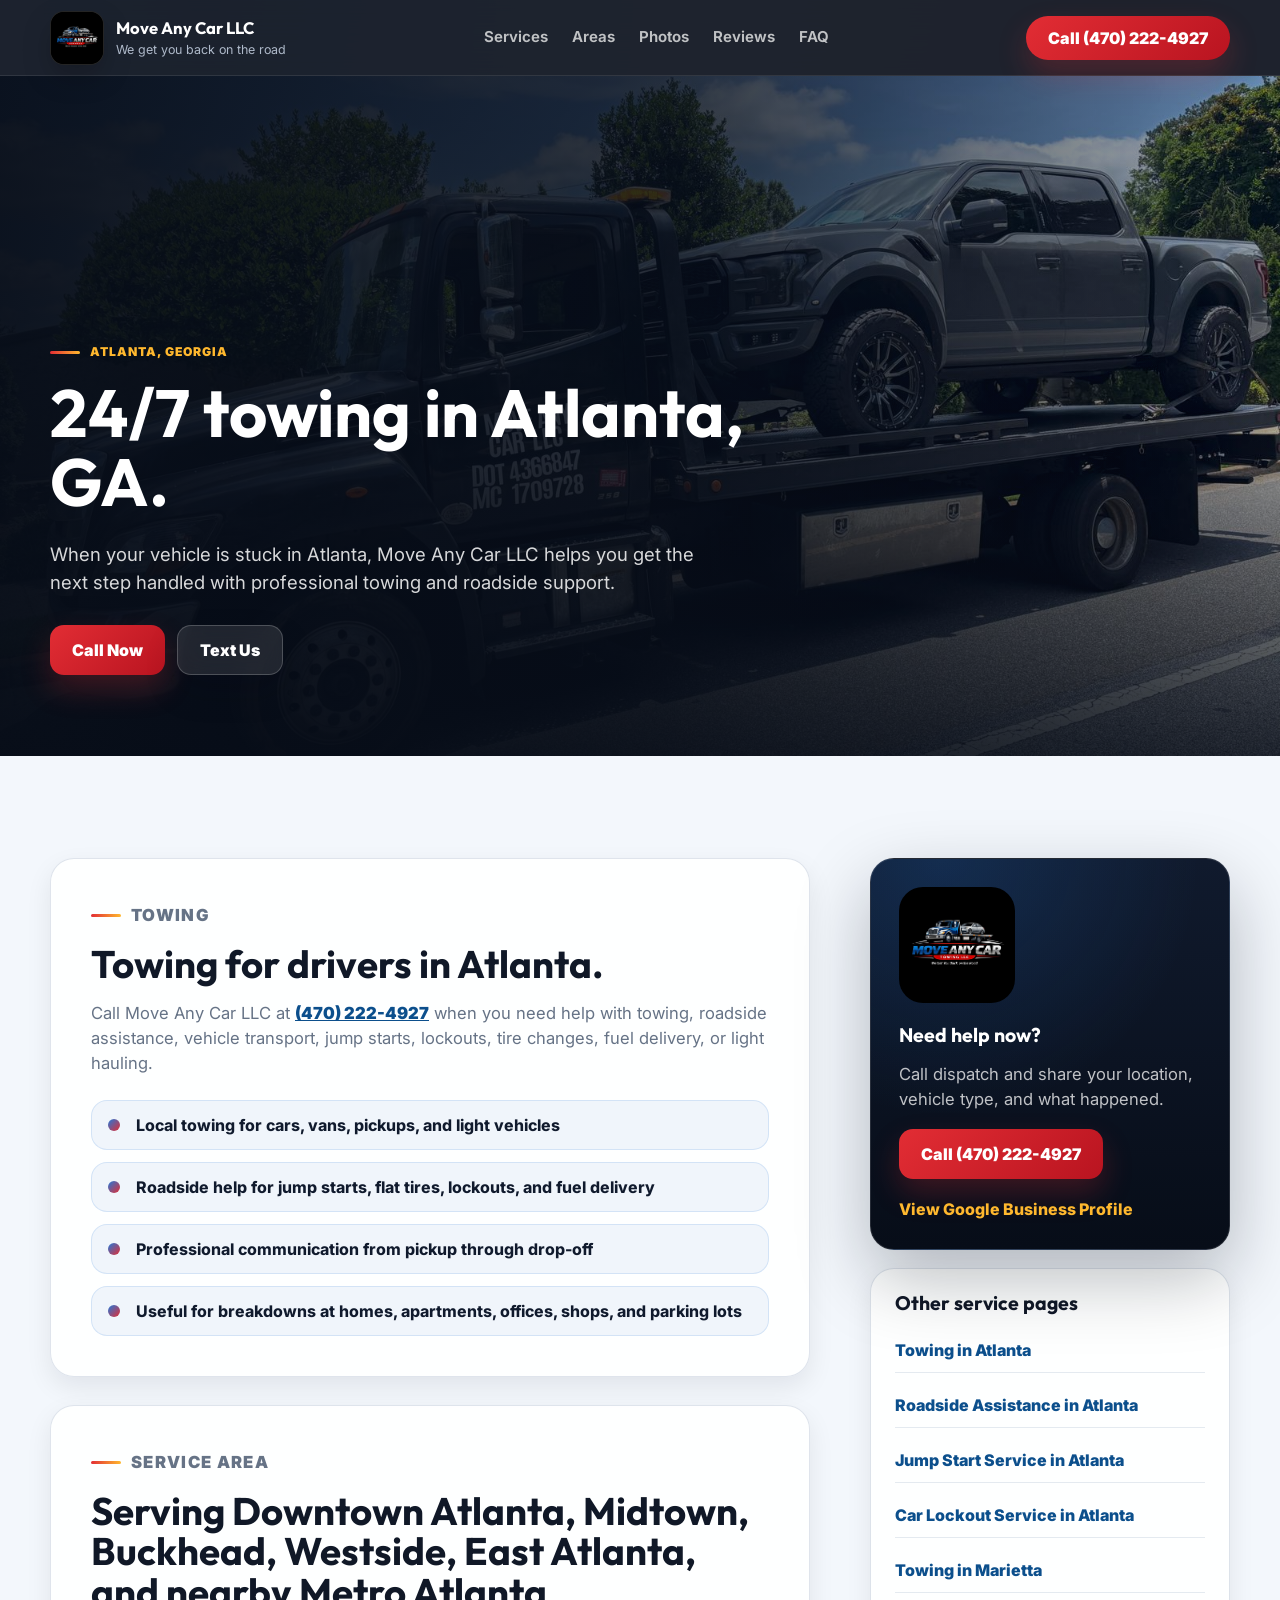
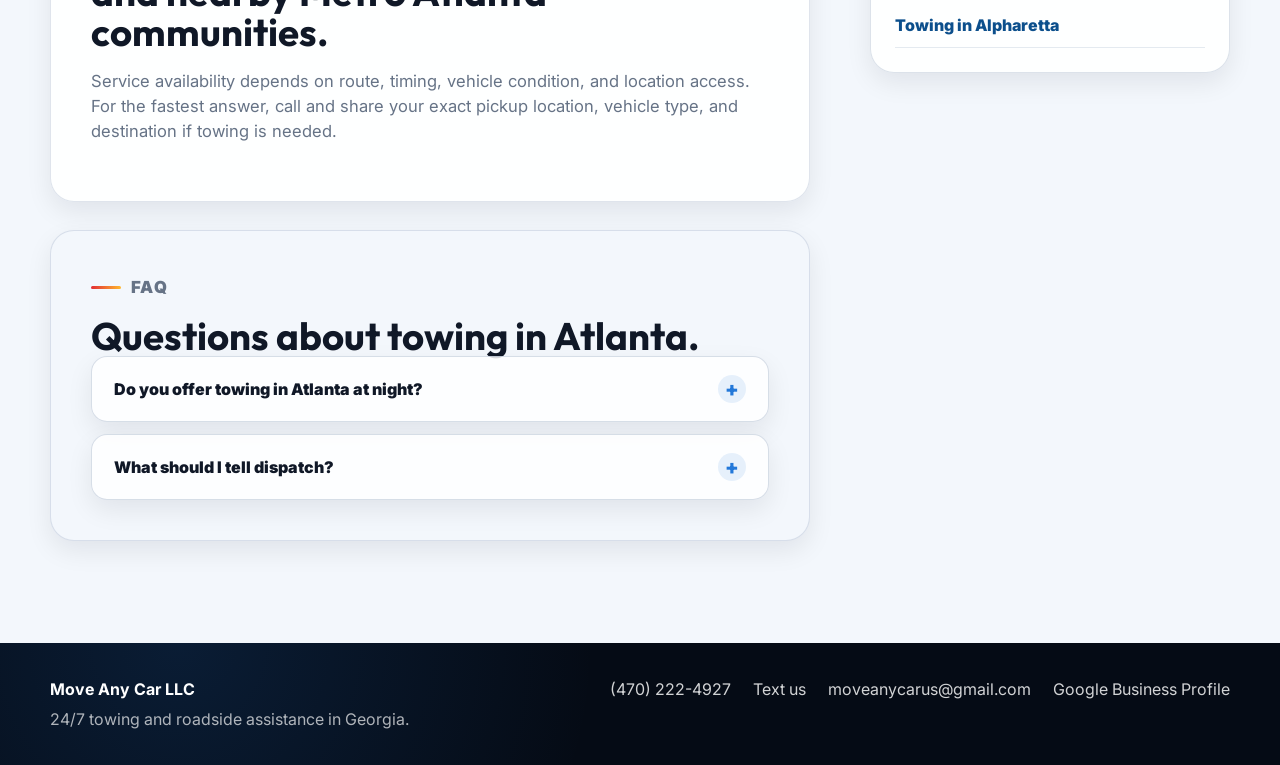
<file: towing-atlanta/index.html>
<!doctype html>
<html lang="en">
  <head>
    <meta charset="utf-8" />
    <meta name="viewport" content="width=device-width, initial-scale=1" />
    <title>24/7 Towing in Atlanta, GA | Move Any Car LLC</title>
    <meta name="description" content="Call Move Any Car LLC for 24/7 towing in Atlanta, GA. Local towing, vehicle transport, jump starts, tire changes, lockouts, and roadside assistance." />
    <meta name="robots" content="index, follow" />
    <link rel="canonical" href="https://moveanycarus.com/towing-atlanta/" />
    <meta name="theme-color" content="#08111f" />

    <meta property="og:type" content="website" />
    <meta property="og:title" content="24/7 Towing in Atlanta, GA | Move Any Car LLC" />
    <meta property="og:description" content="Call Move Any Car LLC for 24/7 towing in Atlanta, GA. Local towing, vehicle transport, jump starts, tire changes, lockouts, and roadside assistance." />
    <meta property="og:url" content="https://moveanycarus.com/towing-atlanta/" />
    <meta property="og:image" content="https://moveanycarus.com/public/images/tow-truck.jpg" />
    <meta property="og:image:alt" content="Move Any Car LLC tow truck providing towing in Atlanta, Georgia" />
    <meta property="og:site_name" content="Move Any Car LLC" />

    <meta name="twitter:card" content="summary_large_image" />
    <meta name="twitter:title" content="24/7 Towing in Atlanta, GA | Move Any Car LLC" />
    <meta name="twitter:description" content="Call Move Any Car LLC for 24/7 towing in Atlanta, GA. Local towing, vehicle transport, jump starts, tire changes, lockouts, and roadside assistance." />
    <meta name="twitter:image" content="https://moveanycarus.com/public/images/tow-truck.jpg" />
    <meta name="author" content="Move Any Car LLC" />
    <meta name="geo.region" content="US-GA" />
    <meta name="geo.placename" content="Atlanta, Georgia" />

    <link rel="preconnect" href="https://fonts.googleapis.com" />
    <link rel="preconnect" href="https://fonts.gstatic.com" crossorigin />
    <link
      href="https://fonts.googleapis.com/css2?family=Inter:wght@400;500;600;700;800;900&family=Outfit:wght@600;700;800;900&display=swap"
      rel="stylesheet"
    />
    <link rel="icon" href="/public/images/logo.jpg" />
    <link rel="preload" as="image" href="/public/images/tow-truck.jpg" />
    <link rel="sitemap" type="application/xml" href="https://moveanycarus.com/sitemap.xml" />
    <link rel="stylesheet" href="/styles.css" />
    <script defer src="/script.js"></script>
    <script type="application/ld+json">
      {
        "@context": "https://schema.org",
        "@graph": [
                {
                        "@type": "LocalBusiness",
                        "@id": "https://moveanycarus.com/#business",
                        "name": "Move Any Car LLC",
                        "url": "https://moveanycarus.com/",
                        "telephone": "+14702224927",
                        "email": "moveanycarus@gmail.com",
                        "image": "https://moveanycarus.com/public/images/tow-truck.jpg",
                        "priceRange": "$$",
                        "address": {
                                "@type": "PostalAddress",
                                "addressRegion": "GA",
                                "addressCountry": "US"
                        },
                        "areaServed": [
                                {
                                        "@type": "City",
                                        "name": "Atlanta"
                                },
                                {
                                        "@type": "State",
                                        "name": "Georgia"
                                }
                        ],
                        "sameAs": [
                                "https://share.google/2CQI1jbhxcHrPcZaW"
                        ]
                },
                {
                        "@type": "Service",
                        "@id": "https://moveanycarus.com/towing-atlanta/#service",
                        "name": "Towing in Atlanta, GA",
                        "provider": {
                                "@id": "https://moveanycarus.com/#business"
                        },
                        "areaServed": {
                                "@type": "City",
                                "name": "Atlanta"
                        },
                        "serviceType": "Towing"
                },
                {
                        "@type": "WebPage",
                        "@id": "https://moveanycarus.com/towing-atlanta/#webpage",
                        "url": "https://moveanycarus.com/towing-atlanta/",
                        "name": "24/7 Towing in Atlanta, GA | Move Any Car LLC",
                        "description": "Call Move Any Car LLC for 24/7 towing in Atlanta, GA. Local towing, vehicle transport, jump starts, tire changes, lockouts, and roadside assistance.",
                        "about": {
                                "@id": "https://moveanycarus.com/towing-atlanta/#service"
                        },
                        "isPartOf": {
                                "@id": "https://moveanycarus.com/#website"
                        },
                        "inLanguage": "en-US"
                },
                {
                        "@type": "FAQPage",
                        "mainEntity": [
                                {
                                        "@type": "Question",
                                        "name": "Do you offer towing in Atlanta at night?",
                                        "acceptedAnswer": {
                                                "@type": "Answer",
                                                "text": "Yes. Move Any Car LLC offers 24/7 towing and roadside assistance in Atlanta and nearby Georgia areas."
                                        }
                                },
                                {
                                        "@type": "Question",
                                        "name": "What should I tell dispatch?",
                                        "acceptedAnswer": {
                                                "@type": "Answer",
                                                "text": "Share your pickup location, vehicle type, issue, and the destination if your vehicle needs towing."
                                        }
                                }
                        ]
                }
        ]
}
    </script>
  </head>
  <body>
    <header class="site-header" aria-label="Primary navigation">
      <a class="brand" href="/" aria-label="Move Any Car LLC home">
        <img src="/public/images/logo.jpg" alt="Move Any Car LLC logo" width="64" height="64" />
        <span>
          <strong>Move Any Car LLC</strong>
          <small>We get you back on the road</small>
        </span>
      </a>
      <nav class="nav-links" aria-label="Site sections">
        <a href="/#services">Services</a>
        <a href="/#areas">Areas</a>
        <a href="/#proof">Photos</a>
        <a href="/#reviews">Reviews</a>
        <a href="/#faq">FAQ</a>
      </nav>
      <a class="header-call" href="tel:+14702224927">Call (470) 222-4927</a>
    </header>

    <main id="top">
      <section class="local-hero" aria-labelledby="hero-title">
        <div class="local-hero-media" aria-hidden="true">
          <img src="/public/images/tow-truck.jpg" alt="" />
        </div>
        <div class="local-hero-content reveal">
          <p class="eyebrow">Atlanta, Georgia</p>
          <h1 id="hero-title">24/7 towing in Atlanta, GA.</h1>
          <p>When your vehicle is stuck in Atlanta, Move Any Car LLC helps you get the next step handled with professional towing and roadside support.</p>
          <div class="cta-row" aria-label="Contact options">
            <a class="button button-primary" href="tel:+14702224927">Call Now</a>
            <a class="button button-secondary" href="sms:+14702224927">Text Us</a>
          </div>
        </div>
      </section>

      <section class="local-page-wrap">
        <div class="local-main">
          <section class="local-section reveal" aria-labelledby="service-title">
            <p class="eyebrow">Towing</p>
            <h2 id="service-title">Towing for drivers in Atlanta.</h2>
            <p>
              Call Move Any Car LLC at <a href="tel:+14702224927">(470) 222-4927</a> when you need help with towing,
              roadside assistance, vehicle transport, jump starts, lockouts, tire changes, fuel delivery, or light hauling.
            </p>
            <ul class="check-list">
              <li>Local towing for cars, vans, pickups, and light vehicles</li>
              <li>Roadside help for jump starts, flat tires, lockouts, and fuel delivery</li>
              <li>Professional communication from pickup through drop-off</li>
              <li>Useful for breakdowns at homes, apartments, offices, shops, and parking lots</li>
            </ul>
          </section>

          <section class="local-section reveal" aria-labelledby="area-title">
            <p class="eyebrow">Service area</p>
            <h2 id="area-title">Serving Downtown Atlanta, Midtown, Buckhead, Westside, East Atlanta, and nearby Metro Atlanta communities.</h2>
            <p>
              Service availability depends on route, timing, vehicle condition, and location access. For the fastest answer,
              call and share your exact pickup location, vehicle type, and destination if towing is needed.
            </p>
          </section>

          <section class="local-section faq reveal" aria-labelledby="faq-title">
            <p class="eyebrow">FAQ</p>
            <h2 id="faq-title">Questions about towing in Atlanta.</h2>
            <div class="faq-list">
          <div class="faq-item">
            <button class="faq-question" type="button" aria-expanded="false" aria-controls="faq-answer-1">
              Do you offer towing in Atlanta at night?
            </button>
            <div class="faq-answer" id="faq-answer-1">
              <div>
                <p>Yes. Move Any Car LLC offers 24/7 towing and roadside assistance in Atlanta and nearby Georgia areas.</p>
              </div>
            </div>
          </div>
          <div class="faq-item">
            <button class="faq-question" type="button" aria-expanded="false" aria-controls="faq-answer-2">
              What should I tell dispatch?
            </button>
            <div class="faq-answer" id="faq-answer-2">
              <div>
                <p>Share your pickup location, vehicle type, issue, and the destination if your vehicle needs towing.</p>
              </div>
            </div>
          </div>
            </div>
          </section>
        </div>

        <aside class="local-sidebar">
          <div class="contact-panel tilt-card">
            <img src="/public/images/logo.jpg" alt="Move Any Car LLC logo" width="140" height="140" />
            <h3>Need help now?</h3>
            <p>Call dispatch and share your location, vehicle type, and what happened.</p>
            <a class="button button-primary" href="tel:+14702224927">Call (470) 222-4927</a>
            <a class="plain-link" href="https://share.google/2CQI1jbhxcHrPcZaW" rel="noopener" target="_blank">View Google Business Profile</a>
          </div>
          <div class="local-link-card">
            <h3>Other service pages</h3>
            <div class="local-links">
              <a href="/towing-atlanta/">Towing in Atlanta</a>
            <a href="/roadside-assistance-atlanta/">Roadside Assistance in Atlanta</a>
            <a href="/jump-start-atlanta/">Jump Start Service in Atlanta</a>
            <a href="/car-lockout-atlanta/">Car Lockout Service in Atlanta</a>
            <a href="/towing-marietta/">Towing in Marietta</a>
            <a href="/towing-alpharetta/">Towing in Alpharetta</a>
            </div>
          </div>
        </aside>
      </section>
    </main>

    <footer class="site-footer">
      <div>
        <strong>Move Any Car LLC</strong>
        <p>24/7 towing and roadside assistance in Georgia.</p>
      </div>
      <div class="footer-links">
        <a href="tel:+14702224927">(470) 222-4927</a>
        <a href="sms:+14702224927">Text us</a>
        <a href="mailto:moveanycarus@gmail.com">moveanycarus@gmail.com</a>
        <a href="https://share.google/2CQI1jbhxcHrPcZaW" rel="noopener" target="_blank">Google Business Profile</a>
      </div>
    </footer>

    <div class="mobile-action-bar" aria-label="Quick contact">
      <a href="tel:+14702224927">Call Now</a>
      <a href="sms:+14702224927">Text Us</a>
    </div>
  </body>
</html>
</file>
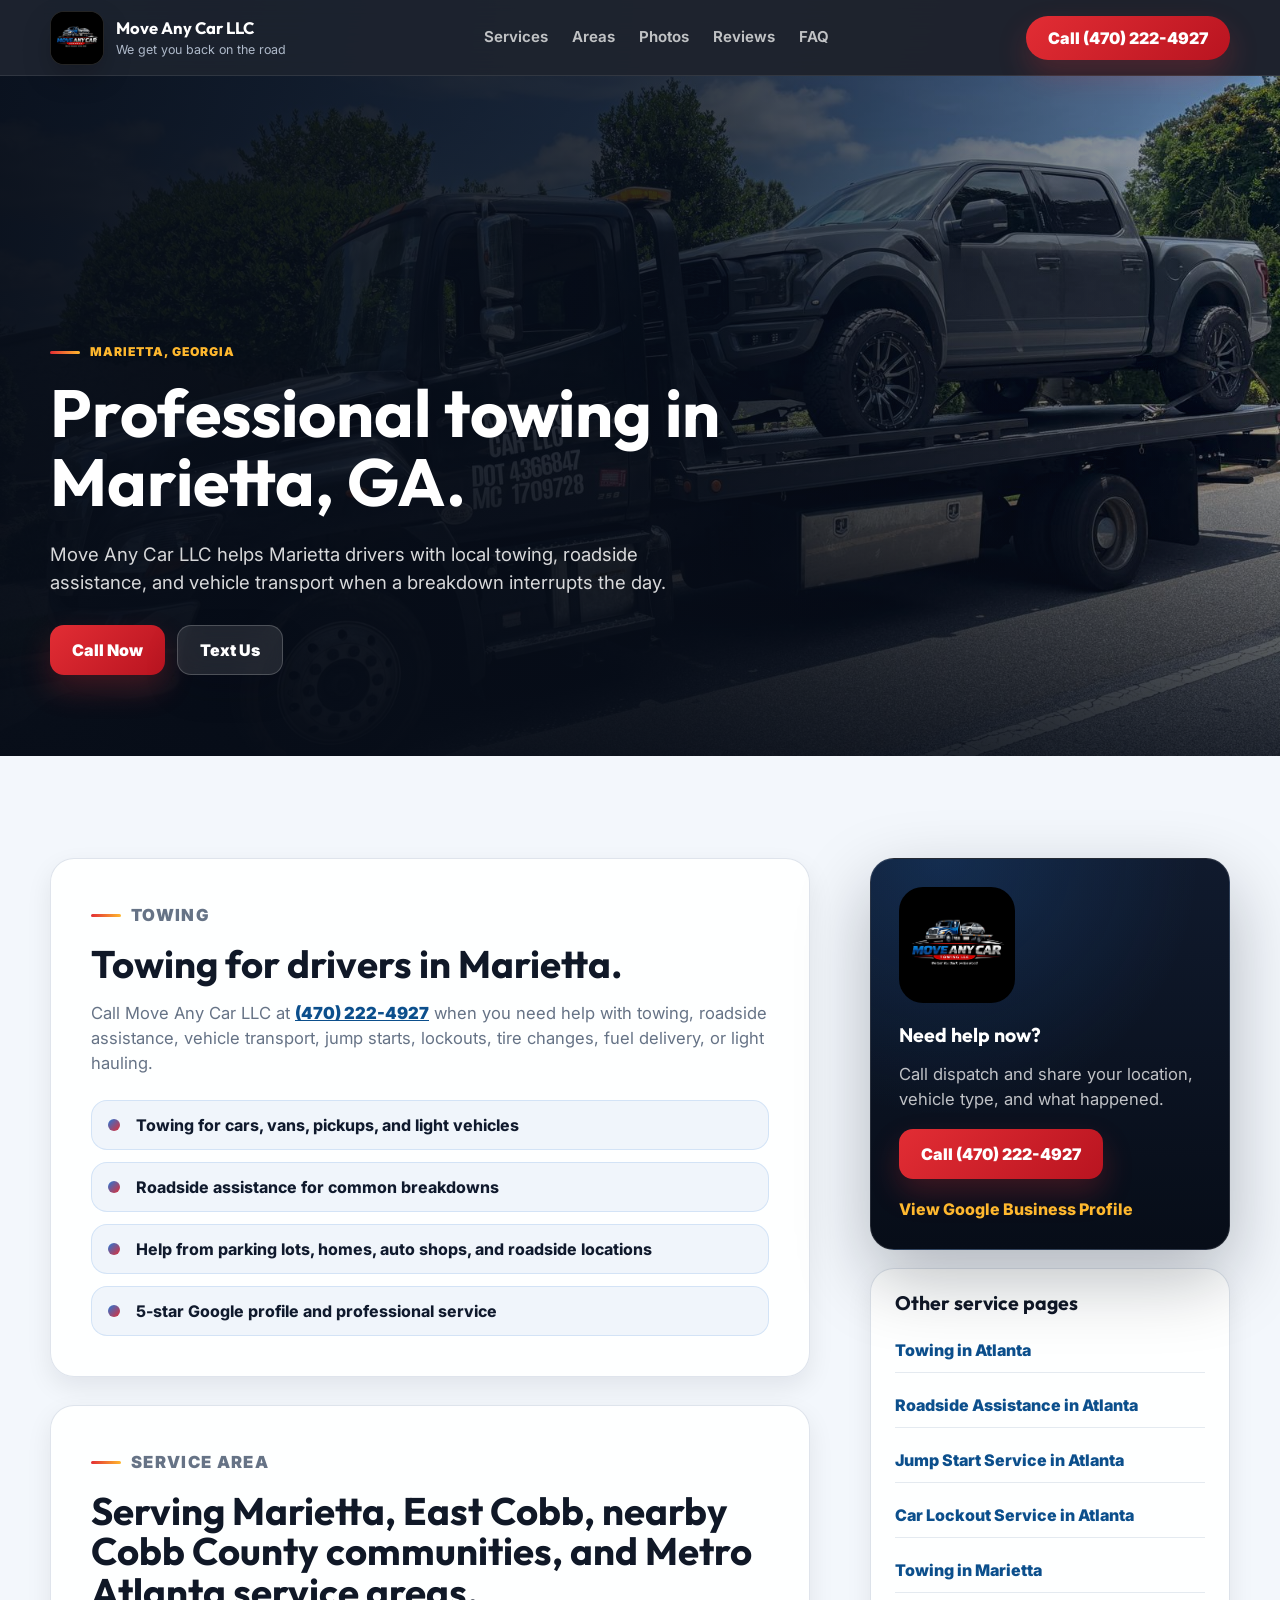
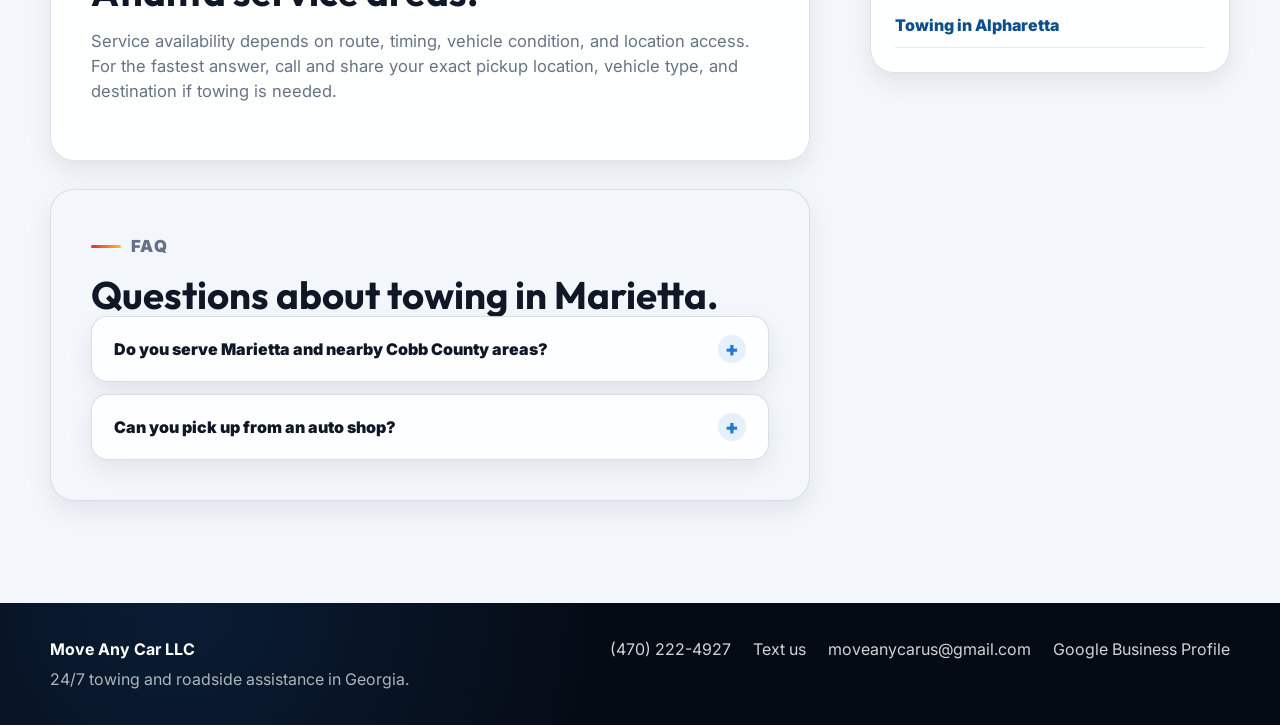
<file: towing-marietta/index.html>
<!doctype html>
<html lang="en">
  <head>
    <meta charset="utf-8" />
    <meta name="viewport" content="width=device-width, initial-scale=1" />
    <title>24/7 Towing in Marietta, GA | Move Any Car LLC</title>
    <meta name="description" content="Call Move Any Car LLC for towing in Marietta, GA. 24/7 towing, vehicle transport, jump starts, lockouts, tire changes, and roadside assistance." />
    <meta name="robots" content="index, follow" />
    <link rel="canonical" href="https://moveanycarus.com/towing-marietta/" />
    <meta name="theme-color" content="#08111f" />

    <meta property="og:type" content="website" />
    <meta property="og:title" content="24/7 Towing in Marietta, GA | Move Any Car LLC" />
    <meta property="og:description" content="Call Move Any Car LLC for towing in Marietta, GA. 24/7 towing, vehicle transport, jump starts, lockouts, tire changes, and roadside assistance." />
    <meta property="og:url" content="https://moveanycarus.com/towing-marietta/" />
    <meta property="og:image" content="https://moveanycarus.com/public/images/tow-truck.jpg" />
    <meta property="og:image:alt" content="Move Any Car LLC tow truck providing towing in Marietta, Georgia" />
    <meta property="og:site_name" content="Move Any Car LLC" />

    <meta name="twitter:card" content="summary_large_image" />
    <meta name="twitter:title" content="24/7 Towing in Marietta, GA | Move Any Car LLC" />
    <meta name="twitter:description" content="Call Move Any Car LLC for towing in Marietta, GA. 24/7 towing, vehicle transport, jump starts, lockouts, tire changes, and roadside assistance." />
    <meta name="twitter:image" content="https://moveanycarus.com/public/images/tow-truck.jpg" />
    <meta name="author" content="Move Any Car LLC" />
    <meta name="geo.region" content="US-GA" />
    <meta name="geo.placename" content="Marietta, Georgia" />

    <link rel="preconnect" href="https://fonts.googleapis.com" />
    <link rel="preconnect" href="https://fonts.gstatic.com" crossorigin />
    <link
      href="https://fonts.googleapis.com/css2?family=Inter:wght@400;500;600;700;800;900&family=Outfit:wght@600;700;800;900&display=swap"
      rel="stylesheet"
    />
    <link rel="icon" href="/public/images/logo.jpg" />
    <link rel="preload" as="image" href="/public/images/tow-truck.jpg" />
    <link rel="sitemap" type="application/xml" href="https://moveanycarus.com/sitemap.xml" />
    <link rel="stylesheet" href="/styles.css" />
    <script defer src="/script.js"></script>
    <script type="application/ld+json">
      {
        "@context": "https://schema.org",
        "@graph": [
                {
                        "@type": "LocalBusiness",
                        "@id": "https://moveanycarus.com/#business",
                        "name": "Move Any Car LLC",
                        "url": "https://moveanycarus.com/",
                        "telephone": "+14702224927",
                        "email": "moveanycarus@gmail.com",
                        "image": "https://moveanycarus.com/public/images/tow-truck.jpg",
                        "priceRange": "$$",
                        "address": {
                                "@type": "PostalAddress",
                                "addressRegion": "GA",
                                "addressCountry": "US"
                        },
                        "areaServed": [
                                {
                                        "@type": "City",
                                        "name": "Marietta"
                                },
                                {
                                        "@type": "State",
                                        "name": "Georgia"
                                }
                        ],
                        "sameAs": [
                                "https://share.google/2CQI1jbhxcHrPcZaW"
                        ]
                },
                {
                        "@type": "Service",
                        "@id": "https://moveanycarus.com/towing-marietta/#service",
                        "name": "Towing in Marietta, GA",
                        "provider": {
                                "@id": "https://moveanycarus.com/#business"
                        },
                        "areaServed": {
                                "@type": "City",
                                "name": "Marietta"
                        },
                        "serviceType": "Towing"
                },
                {
                        "@type": "WebPage",
                        "@id": "https://moveanycarus.com/towing-marietta/#webpage",
                        "url": "https://moveanycarus.com/towing-marietta/",
                        "name": "24/7 Towing in Marietta, GA | Move Any Car LLC",
                        "description": "Call Move Any Car LLC for towing in Marietta, GA. 24/7 towing, vehicle transport, jump starts, lockouts, tire changes, and roadside assistance.",
                        "about": {
                                "@id": "https://moveanycarus.com/towing-marietta/#service"
                        },
                        "isPartOf": {
                                "@id": "https://moveanycarus.com/#website"
                        },
                        "inLanguage": "en-US"
                },
                {
                        "@type": "FAQPage",
                        "mainEntity": [
                                {
                                        "@type": "Question",
                                        "name": "Do you serve Marietta and nearby Cobb County areas?",
                                        "acceptedAnswer": {
                                                "@type": "Answer",
                                                "text": "Yes. Move Any Car LLC serves Marietta and nearby Metro Atlanta communities based on route and availability."
                                        }
                                },
                                {
                                        "@type": "Question",
                                        "name": "Can you pick up from an auto shop?",
                                        "acceptedAnswer": {
                                                "@type": "Answer",
                                                "text": "Yes. Share the shop address, vehicle details, and destination so dispatch can plan the tow."
                                        }
                                }
                        ]
                }
        ]
}
    </script>
  </head>
  <body>
    <header class="site-header" aria-label="Primary navigation">
      <a class="brand" href="/" aria-label="Move Any Car LLC home">
        <img src="/public/images/logo.jpg" alt="Move Any Car LLC logo" width="64" height="64" />
        <span>
          <strong>Move Any Car LLC</strong>
          <small>We get you back on the road</small>
        </span>
      </a>
      <nav class="nav-links" aria-label="Site sections">
        <a href="/#services">Services</a>
        <a href="/#areas">Areas</a>
        <a href="/#proof">Photos</a>
        <a href="/#reviews">Reviews</a>
        <a href="/#faq">FAQ</a>
      </nav>
      <a class="header-call" href="tel:+14702224927">Call (470) 222-4927</a>
    </header>

    <main id="top">
      <section class="local-hero" aria-labelledby="hero-title">
        <div class="local-hero-media" aria-hidden="true">
          <img src="/public/images/tow-truck.jpg" alt="" />
        </div>
        <div class="local-hero-content reveal">
          <p class="eyebrow">Marietta, Georgia</p>
          <h1 id="hero-title">Professional towing in Marietta, GA.</h1>
          <p>Move Any Car LLC helps Marietta drivers with local towing, roadside assistance, and vehicle transport when a breakdown interrupts the day.</p>
          <div class="cta-row" aria-label="Contact options">
            <a class="button button-primary" href="tel:+14702224927">Call Now</a>
            <a class="button button-secondary" href="sms:+14702224927">Text Us</a>
          </div>
        </div>
      </section>

      <section class="local-page-wrap">
        <div class="local-main">
          <section class="local-section reveal" aria-labelledby="service-title">
            <p class="eyebrow">Towing</p>
            <h2 id="service-title">Towing for drivers in Marietta.</h2>
            <p>
              Call Move Any Car LLC at <a href="tel:+14702224927">(470) 222-4927</a> when you need help with towing,
              roadside assistance, vehicle transport, jump starts, lockouts, tire changes, fuel delivery, or light hauling.
            </p>
            <ul class="check-list">
              <li>Towing for cars, vans, pickups, and light vehicles</li>
              <li>Roadside assistance for common breakdowns</li>
              <li>Help from parking lots, homes, auto shops, and roadside locations</li>
              <li>5-star Google profile and professional service</li>
            </ul>
          </section>

          <section class="local-section reveal" aria-labelledby="area-title">
            <p class="eyebrow">Service area</p>
            <h2 id="area-title">Serving Marietta, East Cobb, nearby Cobb County communities, and Metro Atlanta service areas.</h2>
            <p>
              Service availability depends on route, timing, vehicle condition, and location access. For the fastest answer,
              call and share your exact pickup location, vehicle type, and destination if towing is needed.
            </p>
          </section>

          <section class="local-section faq reveal" aria-labelledby="faq-title">
            <p class="eyebrow">FAQ</p>
            <h2 id="faq-title">Questions about towing in Marietta.</h2>
            <div class="faq-list">
          <div class="faq-item">
            <button class="faq-question" type="button" aria-expanded="false" aria-controls="faq-answer-1">
              Do you serve Marietta and nearby Cobb County areas?
            </button>
            <div class="faq-answer" id="faq-answer-1">
              <div>
                <p>Yes. Move Any Car LLC serves Marietta and nearby Metro Atlanta communities based on route and availability.</p>
              </div>
            </div>
          </div>
          <div class="faq-item">
            <button class="faq-question" type="button" aria-expanded="false" aria-controls="faq-answer-2">
              Can you pick up from an auto shop?
            </button>
            <div class="faq-answer" id="faq-answer-2">
              <div>
                <p>Yes. Share the shop address, vehicle details, and destination so dispatch can plan the tow.</p>
              </div>
            </div>
          </div>
            </div>
          </section>
        </div>

        <aside class="local-sidebar">
          <div class="contact-panel tilt-card">
            <img src="/public/images/logo.jpg" alt="Move Any Car LLC logo" width="140" height="140" />
            <h3>Need help now?</h3>
            <p>Call dispatch and share your location, vehicle type, and what happened.</p>
            <a class="button button-primary" href="tel:+14702224927">Call (470) 222-4927</a>
            <a class="plain-link" href="https://share.google/2CQI1jbhxcHrPcZaW" rel="noopener" target="_blank">View Google Business Profile</a>
          </div>
          <div class="local-link-card">
            <h3>Other service pages</h3>
            <div class="local-links">
              <a href="/towing-atlanta/">Towing in Atlanta</a>
            <a href="/roadside-assistance-atlanta/">Roadside Assistance in Atlanta</a>
            <a href="/jump-start-atlanta/">Jump Start Service in Atlanta</a>
            <a href="/car-lockout-atlanta/">Car Lockout Service in Atlanta</a>
            <a href="/towing-marietta/">Towing in Marietta</a>
            <a href="/towing-alpharetta/">Towing in Alpharetta</a>
            </div>
          </div>
        </aside>
      </section>
    </main>

    <footer class="site-footer">
      <div>
        <strong>Move Any Car LLC</strong>
        <p>24/7 towing and roadside assistance in Georgia.</p>
      </div>
      <div class="footer-links">
        <a href="tel:+14702224927">(470) 222-4927</a>
        <a href="sms:+14702224927">Text us</a>
        <a href="mailto:moveanycarus@gmail.com">moveanycarus@gmail.com</a>
        <a href="https://share.google/2CQI1jbhxcHrPcZaW" rel="noopener" target="_blank">Google Business Profile</a>
      </div>
    </footer>

    <div class="mobile-action-bar" aria-label="Quick contact">
      <a href="tel:+14702224927">Call Now</a>
      <a href="sms:+14702224927">Text Us</a>
    </div>
  </body>
</html>
</file>
<file: styles.css>
:root {
  --ink: #070d18;
  --ink-2: #101a2d;
  --ink-3: #172641;
  --paper: #f3f7fc;
  --surface: #ffffff;
  --surface-soft: #eaf1fa;
  --white: #ffffff;
  --text: #101827;
  --muted: #667386;
  --muted-light: #aeb9c9;
  --line: rgba(139, 158, 186, 0.3);
  --blue: #2378d9;
  --blue-light: #58a9ff;
  --blue-dark: #0c4f8c;
  --red: #e22d34;
  --red-dark: #b91420;
  --amber: #ffb82e;
  --container: 1180px;
  --section-y: clamp(68px, 8vw, 104px);
  --radius: 16px;
  --radius-lg: 24px;
  --shadow-sm: 0 10px 26px rgba(7, 13, 24, 0.08);
  --shadow: 0 18px 48px rgba(7, 13, 24, 0.16);
  --shadow-strong: 0 28px 72px rgba(7, 13, 24, 0.28);
  font-family:
    Inter, ui-sans-serif, system-ui, -apple-system, BlinkMacSystemFont, "Segoe UI", sans-serif;
}

* {
  box-sizing: border-box;
}

html {
  scroll-behavior: smooth;
}

body {
  margin: 0;
  color: var(--text);
  background: var(--paper);
  line-height: 1.5;
  -webkit-font-smoothing: antialiased;
  -moz-osx-font-smoothing: grayscale;
}

body::before {
  content: "";
  position: fixed;
  inset: 0;
  z-index: -1;
  pointer-events: none;
  background:
    radial-gradient(circle at 16% 0%, rgba(35, 120, 217, 0.18), transparent 32rem),
    radial-gradient(circle at 88% 12%, rgba(226, 45, 52, 0.1), transparent 28rem);
}

img {
  display: block;
  max-width: 100%;
}

a {
  color: inherit;
}

h1,
h2,
h3,
p {
  overflow-wrap: anywhere;
}

h1,
h2,
h3 {
  margin: 0;
  font-family: Outfit, Inter, sans-serif;
  line-height: 1.05;
  letter-spacing: 0;
}

h1 {
  max-width: 720px;
  font-size: clamp(2.65rem, 5.2vw, 5.35rem);
}

h2 {
  max-width: 780px;
  font-size: clamp(2rem, 3.4vw, 3.35rem);
}

h3 {
  font-size: 1.22rem;
}

.site-header {
  position: sticky;
  top: 0;
  z-index: 20;
  min-height: 76px;
  display: flex;
  align-items: center;
  justify-content: space-between;
  gap: 24px;
  padding: 10px max(18px, calc((100vw - var(--container)) / 2));
  background: rgba(7, 13, 24, 0.9);
  border-bottom: 1px solid rgba(255, 255, 255, 0.09);
  backdrop-filter: blur(18px);
}

.brand {
  min-width: 230px;
  display: inline-flex;
  align-items: center;
  gap: 12px;
  text-decoration: none;
}

.brand img {
  width: 54px;
  height: 54px;
  object-fit: cover;
  border: 1px solid rgba(255, 255, 255, 0.14);
  border-radius: 14px;
  background: #000;
  box-shadow: 0 12px 28px rgba(0, 0, 0, 0.22);
}

.brand strong,
.brand small {
  display: block;
}

.brand strong {
  color: var(--white);
  font-family: Outfit, Inter, sans-serif;
  font-size: 1.04rem;
}

.brand small {
  color: var(--muted-light);
  font-size: 0.78rem;
}

.nav-links {
  display: flex;
  align-items: center;
  gap: 24px;
  color: rgba(255, 255, 255, 0.72);
  font-size: 0.94rem;
  font-weight: 650;
}

.nav-links a,
.plain-link,
.footer-links a {
  text-decoration: none;
}

.nav-links a:hover,
.plain-link:hover,
.footer-links a:hover {
  color: var(--blue-light);
}

.header-call,
.button,
.reviews-link,
.hero-card a {
  min-height: 50px;
  display: inline-flex;
  align-items: center;
  justify-content: center;
  border-radius: 14px;
  padding: 0 22px;
  font-weight: 900;
  text-decoration: none;
  transition:
    transform 160ms ease,
    box-shadow 160ms ease,
    background-color 160ms ease,
    border-color 160ms ease;
}

.header-call,
.button-primary {
  background: linear-gradient(135deg, var(--red), var(--red-dark));
  color: var(--white);
  box-shadow: 0 14px 30px rgba(226, 45, 52, 0.24);
}

.button-secondary {
  border: 1px solid rgba(255, 255, 255, 0.2);
  background: rgba(255, 255, 255, 0.1);
  color: var(--white);
  box-shadow: 0 16px 34px rgba(4, 8, 18, 0.16);
  backdrop-filter: blur(14px);
}

.header-call {
  min-height: 44px;
  border-radius: 999px;
}

.button:hover,
.header-call:hover,
.reviews-link:hover,
.hero-card a:hover {
  transform: translateY(-2px);
}

.hero {
  position: relative;
  min-height: clamp(640px, calc(100svh - 98px), 780px);
  display: grid;
  align-items: end;
  overflow: hidden;
  isolation: isolate;
  color: var(--white);
}

.hero::before {
  content: "";
  position: absolute;
  inset: 0;
  z-index: -1;
  background:
    radial-gradient(circle at 22% 30%, rgba(35, 120, 217, 0.28), transparent 24rem),
    linear-gradient(90deg, rgba(7, 13, 24, 0.96) 0%, rgba(7, 13, 24, 0.84) 45%, rgba(7, 13, 24, 0.2) 100%),
    linear-gradient(0deg, rgba(7, 13, 24, 0.78), rgba(7, 13, 24, 0.04) 45%);
}

.hero::after {
  content: "";
  position: absolute;
  inset: auto 0 0;
  z-index: -1;
  height: 36%;
  background: linear-gradient(0deg, var(--ink), transparent);
}

.hero-media {
  position: absolute;
  inset: 0;
  z-index: -2;
}

.hero-media img {
  width: 100%;
  height: 100%;
  object-fit: cover;
  object-position: center;
  filter: saturate(1.08) contrast(1.03);
  transform: translateY(calc(var(--scroll-y, 0px) * 0.22)) scale(1.035);
}

.hero-content {
  width: min(720px, calc(100% - 36px));
  margin: 0 0 clamp(48px, 8vh, 86px) max(18px, calc((100vw - var(--container)) / 2));
}

.rating-pill {
  width: fit-content;
  min-height: 38px;
  display: inline-flex;
  align-items: center;
  gap: 10px;
  margin-bottom: 18px;
  padding: 0 13px;
  border: 1px solid rgba(255, 255, 255, 0.14);
  border-radius: 999px;
  background: rgba(16, 26, 45, 0.74);
  box-shadow: 0 14px 32px rgba(0, 0, 0, 0.16);
  backdrop-filter: blur(16px);
}

.rating-pill span,
.review-top span {
  color: var(--amber);
  font-weight: 950;
  white-space: nowrap;
}

.rating-pill strong {
  font-size: 0.88rem;
}

.eyebrow {
  display: inline-flex;
  align-items: center;
  gap: 10px;
  margin: 0 0 16px;
  color: var(--amber);
  font-size: 0.76rem;
  font-weight: 900;
  letter-spacing: 0.08em;
  text-transform: uppercase;
}

.eyebrow::before {
  content: "";
  width: 30px;
  height: 3px;
  border-radius: 999px;
  background: linear-gradient(90deg, var(--red), var(--amber));
}

.hero-copy {
  max-width: 660px;
  margin: 24px 0 0;
  color: rgba(255, 255, 255, 0.84);
  font-size: clamp(1.04rem, 1.45vw, 1.22rem);
}

.cta-row {
  display: flex;
  flex-wrap: wrap;
  align-items: center;
  gap: 12px;
  margin-top: 28px;
}

.hero-stats {
  max-width: 660px;
  display: grid;
  grid-template-columns: repeat(3, minmax(0, 1fr));
  gap: 12px;
  margin: 32px 0 0;
}

.hero-stats div {
  min-height: 104px;
  padding: 16px;
  border: 1px solid rgba(255, 255, 255, 0.12);
  border-radius: var(--radius);
  background: rgba(16, 26, 45, 0.66);
  box-shadow: 0 16px 34px rgba(0, 0, 0, 0.16);
  backdrop-filter: blur(16px);
}

.hero-stats dt {
  color: var(--white);
  font-family: Outfit, Inter, sans-serif;
  font-size: clamp(1.18rem, 2vw, 1.45rem);
  font-weight: 900;
}

.hero-stats dd {
  margin: 4px 0 0;
  color: rgba(255, 255, 255, 0.72);
  font-size: 0.9rem;
}

.hero-card {
  position: absolute;
  right: max(18px, calc((100vw - var(--container)) / 2));
  bottom: clamp(30px, 8vh, 86px);
  width: min(318px, calc(100% - 36px));
  display: grid;
  grid-template-columns: auto 1fr;
  gap: 14px;
  align-items: center;
  padding: 18px;
  border: 1px solid rgba(255, 255, 255, 0.14);
  border-radius: var(--radius-lg);
  background: linear-gradient(180deg, rgba(16, 26, 45, 0.86), rgba(7, 13, 24, 0.82));
  box-shadow: var(--shadow-strong);
  backdrop-filter: blur(20px);
  transform: perspective(900px) rotateX(var(--tilt-x, 0deg)) rotateY(var(--tilt-y, 0deg));
  transition: transform 180ms ease;
}

.hero-card img {
  width: 70px;
  height: 70px;
  object-fit: cover;
  border-radius: var(--radius);
  background: #000;
}

.hero-card strong,
.hero-card span {
  display: block;
}

.hero-card strong {
  font-family: Outfit, Inter, sans-serif;
  font-size: 1.03rem;
}

.hero-card span {
  color: rgba(255, 255, 255, 0.68);
  font-size: 0.88rem;
}

.hero-card a {
  grid-column: 1 / -1;
  min-height: 46px;
  background: linear-gradient(135deg, var(--blue), var(--blue-dark));
  color: var(--white);
  box-shadow: 0 14px 30px rgba(35, 120, 217, 0.18);
}

.hero-3d {
  position: absolute;
  top: clamp(120px, 22vh, 210px);
  right: max(18px, calc((100vw - var(--container)) / 2));
  width: min(300px, 30vw);
  aspect-ratio: 1;
  opacity: 0.44;
  perspective: 900px;
  pointer-events: none;
}

.tow-orbit,
.tow-orbit span,
.tow-prism {
  position: absolute;
  inset: 0;
}

.tow-orbit {
  transform-style: preserve-3d;
  animation: orbitFloat 9s ease-in-out infinite;
}

.tow-orbit span {
  border: 1px solid rgba(88, 169, 255, 0.32);
  border-radius: 50%;
  box-shadow: inset 0 0 28px rgba(35, 120, 217, 0.1);
}

.tow-orbit span:nth-child(1) {
  transform: rotateX(72deg) rotateZ(18deg);
}

.tow-orbit span:nth-child(2) {
  transform: rotateY(68deg) rotateZ(-24deg);
  border-color: rgba(226, 45, 52, 0.22);
}

.tow-orbit span:nth-child(3) {
  inset: 18%;
  transform: rotateX(58deg) rotateY(35deg);
  border-color: rgba(255, 184, 46, 0.24);
}

.tow-prism {
  inset: 30%;
  transform-style: preserve-3d;
  transform: rotateX(58deg) rotateZ(-32deg);
  animation: prismPulse 4.8s ease-in-out infinite;
}

.prism-top,
.prism-face,
.prism-light {
  position: absolute;
  inset: 0;
  border-radius: 18px;
}

.prism-top {
  background: linear-gradient(135deg, rgba(88, 169, 255, 0.88), rgba(35, 120, 217, 0.18));
  transform: translateZ(38px);
  box-shadow: 0 0 46px rgba(35, 120, 217, 0.32);
}

.prism-face {
  background: linear-gradient(135deg, rgba(226, 45, 52, 0.55), rgba(7, 13, 24, 0.72));
  transform: translateZ(8px) translateY(30px);
}

.prism-light {
  inset: 30%;
  border-radius: 999px;
  background: rgba(255, 255, 255, 0.8);
  filter: blur(16px);
  transform: translateZ(60px);
}

.trust-band {
  display: grid;
  grid-template-columns: repeat(4, minmax(0, 1fr));
  background: linear-gradient(90deg, var(--blue), var(--red));
  border-block: 1px solid rgba(255, 255, 255, 0.08);
}

.trust-band span {
  min-height: 72px;
  display: grid;
  place-items: center;
  padding: 14px;
  background: rgba(7, 13, 24, 0.82);
  color: var(--white);
  font-family: Outfit, Inter, sans-serif;
  font-size: 0.95rem;
  font-weight: 800;
  text-align: center;
  backdrop-filter: blur(12px);
}

.section,
.split-section,
.photo-section,
.reviews-section,
.proof-panel,
.site-footer {
  padding-inline: max(18px, calc((100vw - var(--container)) / 2));
}

.section,
.photo-section,
.reviews-section,
.proof-panel {
  padding-block: var(--section-y);
}

.section {
  color: var(--text);
  background: var(--paper);
}

.section-heading {
  max-width: 760px;
  margin-bottom: 34px;
}

.section-heading p:not(.eyebrow),
.split-section p,
.contact-panel p {
  color: var(--muted);
  font-size: 1.04rem;
}

.proof-panel {
  display: grid;
  grid-template-columns: minmax(0, 0.9fr) minmax(420px, 1.1fr);
  gap: clamp(24px, 5vw, 72px);
  align-items: center;
  color: var(--white);
  background:
    radial-gradient(circle at 82% 20%, rgba(226, 45, 52, 0.14), transparent 24rem),
    linear-gradient(135deg, #080f1d, #111e34);
}

.proof-grid {
  display: grid;
  grid-template-columns: repeat(3, minmax(0, 1fr));
  gap: 18px;
}

.proof-card {
  min-height: 150px;
  display: grid;
  align-content: end;
  padding: 22px;
  border: 1px solid rgba(255, 255, 255, 0.12);
  border-radius: var(--radius-lg);
  background:
    linear-gradient(180deg, rgba(255, 255, 255, 0.08), rgba(255, 255, 255, 0.03)),
    rgba(16, 26, 45, 0.72);
  box-shadow: 0 18px 42px rgba(7, 13, 24, 0.16);
  transform: perspective(900px) rotateX(var(--tilt-x, 0deg)) rotateY(var(--tilt-y, 0deg));
  transition: transform 180ms ease, box-shadow 180ms ease;
}

.proof-card strong {
  color: var(--white);
  font-family: Outfit, Inter, sans-serif;
  font-size: clamp(2rem, 3.2vw, 3.15rem);
  line-height: 1;
  overflow-wrap: normal;
  word-break: normal;
}

.proof-card strong.rating-score {
  font-size: clamp(2.4rem, 4vw, 4rem);
}

.proof-card span {
  margin-top: 10px;
  color: rgba(255, 255, 255, 0.7);
  font-weight: 800;
}

.service-grid {
  display: grid;
  grid-template-columns: repeat(3, minmax(0, 1fr));
  gap: 18px;
}

.service-card {
  position: relative;
  min-height: 236px;
  overflow: hidden;
  padding: 26px;
  border: 1px solid rgba(255, 255, 255, 0.1);
  border-radius: var(--radius-lg);
  background:
    linear-gradient(180deg, rgba(16, 26, 45, 0.98), rgba(7, 13, 24, 0.96)),
    var(--ink-2);
  box-shadow: 0 16px 34px rgba(7, 13, 24, 0.16);
  transition: transform 180ms ease, box-shadow 180ms ease, border-color 180ms ease;
}

.service-card::before {
  content: "";
  width: 48px;
  height: 5px;
  display: block;
  margin-bottom: 22px;
  border-radius: 999px;
  background: linear-gradient(90deg, var(--blue), var(--red));
}

.service-card::after {
  content: "";
  position: absolute;
  right: -36px;
  bottom: -36px;
  width: 118px;
  height: 118px;
  border-radius: 50%;
  background: rgba(35, 120, 217, 0.12);
}

.service-card:hover,
.proof-card:hover,
.review-card:hover {
  transform: perspective(900px) rotateX(var(--tilt-x, 0deg)) rotateY(var(--tilt-y, 0deg)) translateY(-4px);
  box-shadow: var(--shadow);
}

.service-card h3 {
  color: var(--white);
}

.service-card p {
  margin: 14px 0 0;
  color: rgba(255, 255, 255, 0.68);
}

.local-card-grid {
  display: grid;
  grid-template-columns: repeat(3, minmax(0, 1fr));
  gap: 18px;
}

.local-card {
  min-height: 210px;
  display: grid;
  align-content: end;
  padding: 24px;
  border: 1px solid rgba(139, 158, 186, 0.34);
  border-radius: var(--radius-lg);
  background:
    radial-gradient(circle at 82% 16%, rgba(35, 120, 217, 0.14), transparent 12rem),
    rgba(255, 255, 255, 0.88);
  box-shadow: var(--shadow-sm);
  text-decoration: none;
  transform: perspective(900px) rotateX(var(--tilt-x, 0deg)) rotateY(var(--tilt-y, 0deg));
  transition: transform 180ms ease, box-shadow 180ms ease, border-color 180ms ease;
}

.local-card:hover {
  border-color: rgba(35, 120, 217, 0.34);
  transform: perspective(900px) rotateX(var(--tilt-x, 0deg)) rotateY(var(--tilt-y, 0deg)) translateY(-4px);
  box-shadow: var(--shadow);
}

.local-card span {
  width: fit-content;
  margin-bottom: 12px;
  padding: 5px 10px;
  border-radius: 999px;
  background: rgba(35, 120, 217, 0.1);
  color: var(--blue-dark);
  font-size: 0.78rem;
  font-weight: 900;
  text-transform: uppercase;
}

.local-card strong {
  font-family: Outfit, Inter, sans-serif;
  font-size: 1.22rem;
}

.local-card small {
  margin-top: 10px;
  color: var(--muted);
  font-size: 0.94rem;
}

.local-hero {
  position: relative;
  min-height: min(680px, calc(100svh - 76px));
  display: grid;
  align-items: end;
  overflow: hidden;
  isolation: isolate;
  color: var(--white);
  background: var(--ink);
}

.local-hero::before {
  content: "";
  position: absolute;
  inset: 0;
  z-index: -1;
  background:
    linear-gradient(90deg, rgba(7, 13, 24, 0.96) 0%, rgba(7, 13, 24, 0.82) 52%, rgba(7, 13, 24, 0.26) 100%),
    linear-gradient(0deg, rgba(7, 13, 24, 0.8), rgba(7, 13, 24, 0.08) 50%);
}

.local-hero-media {
  position: absolute;
  inset: 0;
  z-index: -2;
}

.local-hero-media img {
  width: 100%;
  height: 100%;
  object-fit: cover;
  object-position: center;
  filter: saturate(1.06) contrast(1.04);
}

.local-hero-content {
  width: min(760px, calc(100% - 36px));
  margin: 0 0 clamp(48px, 9vh, 92px) max(18px, calc((100vw - var(--container)) / 2));
}

.local-hero-content p:not(.eyebrow) {
  max-width: 660px;
  margin: 24px 0 0;
  color: rgba(255, 255, 255, 0.84);
  font-size: clamp(1.04rem, 1.45vw, 1.22rem);
}

.local-page-wrap {
  display: grid;
  grid-template-columns: minmax(0, 1fr) 360px;
  gap: clamp(24px, 5vw, 60px);
  padding: var(--section-y) max(18px, calc((100vw - var(--container)) / 2));
  background: var(--paper);
}

.local-main {
  display: grid;
  gap: 28px;
}

.local-section {
  padding: clamp(26px, 4vw, 40px);
  border: 1px solid rgba(139, 158, 186, 0.28);
  border-radius: var(--radius-lg);
  background: rgba(255, 255, 255, 0.9);
  box-shadow: var(--shadow-sm);
}

.local-section h2 {
  font-size: clamp(1.8rem, 3vw, 2.65rem);
}

.local-section p {
  color: var(--muted);
  font-size: 1.04rem;
}

.local-section a {
  color: var(--blue-dark);
  font-weight: 900;
}

.check-list {
  display: grid;
  gap: 12px;
  margin: 24px 0 0;
  padding: 0;
  list-style: none;
}

.check-list li {
  position: relative;
  min-height: 46px;
  display: flex;
  align-items: center;
  padding: 12px 14px 12px 44px;
  border: 1px solid rgba(35, 120, 217, 0.14);
  border-radius: var(--radius);
  background: rgba(234, 241, 250, 0.7);
  color: var(--ink-2);
  font-weight: 760;
}

.check-list li::before {
  content: "";
  position: absolute;
  left: 16px;
  width: 12px;
  height: 12px;
  border-radius: 999px;
  background: linear-gradient(135deg, var(--blue), var(--red));
}

.local-sidebar {
  display: grid;
  align-content: start;
  gap: 18px;
}

.local-sidebar .contact-panel {
  position: sticky;
  top: 98px;
}

.local-link-card {
  padding: 24px;
  border: 1px solid rgba(139, 158, 186, 0.3);
  border-radius: var(--radius-lg);
  background: rgba(255, 255, 255, 0.9);
  box-shadow: var(--shadow-sm);
}

.local-link-card h3 {
  margin-bottom: 14px;
}

.local-links {
  display: grid;
  gap: 10px;
}

.local-links a {
  display: block;
  padding: 10px 0;
  border-bottom: 1px solid rgba(139, 158, 186, 0.22);
  color: var(--blue-dark);
  font-weight: 850;
  text-decoration: none;
}

.split-section {
  display: grid;
  grid-template-columns: minmax(0, 1.35fr) minmax(300px, 0.65fr);
  gap: clamp(24px, 5vw, 72px);
  align-items: center;
  padding-block: var(--section-y);
  color: var(--text);
  background:
    linear-gradient(135deg, rgba(255, 255, 255, 0.96), rgba(232, 241, 252, 0.96)),
    var(--surface);
  border-block: 1px solid rgba(139, 158, 186, 0.26);
}

.city-list {
  display: flex;
  flex-wrap: wrap;
  gap: 10px;
  margin-top: 26px;
}

.city-list span {
  padding: 8px 13px;
  border: 1px solid rgba(35, 120, 217, 0.2);
  border-radius: 999px;
  background: rgba(255, 255, 255, 0.82);
  color: var(--ink-2);
  font-size: 0.92rem;
  font-weight: 750;
}

.contact-panel {
  padding: 28px;
  border: 1px solid rgba(255, 255, 255, 0.12);
  border-radius: var(--radius-lg);
  background:
    radial-gradient(circle at 20% 0%, rgba(35, 120, 217, 0.2), transparent 16rem),
    linear-gradient(180deg, var(--ink-2), var(--ink));
  color: var(--white);
  box-shadow: var(--shadow-strong);
  transform: perspective(900px) rotateX(var(--tilt-x, 0deg)) rotateY(var(--tilt-y, 0deg));
  transition: transform 180ms ease;
}

.contact-panel img {
  width: 116px;
  height: 116px;
  object-fit: cover;
  margin-bottom: 22px;
  border-radius: var(--radius-lg);
  background: #000;
}

.contact-panel p {
  color: rgba(255, 255, 255, 0.74);
}

.contact-panel .plain-link {
  display: inline-flex;
  margin-top: 18px;
  color: var(--amber);
  font-weight: 800;
}

.photo-section {
  color: var(--white);
  background:
    radial-gradient(circle at 15% 12%, rgba(35, 120, 217, 0.22), transparent 30rem),
    linear-gradient(180deg, #070d18, #0d1728);
}

.photo-section .section-heading p:not(.eyebrow) {
  color: rgba(255, 255, 255, 0.72);
}

.photo-grid {
  display: grid;
  grid-template-columns: repeat(4, minmax(0, 1fr));
  gap: 18px;
}

.photo-grid img {
  width: 100%;
  height: 100%;
  aspect-ratio: 4 / 3;
  object-fit: cover;
  border: 1px solid rgba(255, 255, 255, 0.1);
  border-radius: var(--radius-lg);
  box-shadow: 0 18px 42px rgba(0, 0, 0, 0.2);
  opacity: 0;
  transform: translateY(22px) scale(0.98);
  transition: opacity 520ms ease, transform 520ms ease, filter 180ms ease;
}

.photo-grid img.is-visible {
  opacity: 1;
  transform: translateY(0) scale(1);
}

.photo-grid img:hover {
  filter: saturate(1.14) brightness(1.04);
  transform: translateY(-4px) scale(1.01);
}

.reviews-section {
  overflow: hidden;
  color: var(--text);
  background:
    radial-gradient(circle at 18% 16%, rgba(35, 120, 217, 0.12), transparent 28rem),
    linear-gradient(180deg, #f3f7fc, #ffffff);
}

.review-marquee {
  display: flex;
  width: max-content;
  gap: 12px;
  margin: -4px 0 30px;
  animation: marquee 24s linear infinite;
}

.review-marquee span {
  min-height: 40px;
  display: inline-flex;
  align-items: center;
  padding: 0 15px;
  border-radius: 999px;
  background: var(--ink);
  color: var(--white);
  font-size: 0.92rem;
  font-weight: 900;
  box-shadow: var(--shadow-sm);
}

.reviews-grid {
  display: grid;
  grid-template-columns: repeat(3, minmax(0, 1fr));
  gap: 18px;
}

.review-card {
  position: relative;
  min-height: 250px;
  overflow: hidden;
  padding: 24px;
  border: 1px solid rgba(139, 158, 186, 0.34);
  border-radius: var(--radius-lg);
  background: rgba(255, 255, 255, 0.86);
  box-shadow: 0 16px 36px rgba(8, 17, 31, 0.09);
  transform: perspective(900px) rotateX(var(--tilt-x, 0deg)) rotateY(var(--tilt-y, 0deg));
  transition: transform 180ms ease, box-shadow 180ms ease, border-color 180ms ease;
}

.review-card::after {
  content: "";
  position: absolute;
  right: -48px;
  bottom: -48px;
  width: 130px;
  height: 130px;
  border-radius: 50%;
  background: rgba(35, 120, 217, 0.09);
}

.featured-review {
  background:
    radial-gradient(circle at 88% 12%, rgba(35, 120, 217, 0.2), transparent 16rem),
    linear-gradient(180deg, #101a2d, #070d18);
  color: var(--white);
}

.featured-review p {
  color: rgba(255, 255, 255, 0.74);
}

.review-top {
  display: flex;
  justify-content: space-between;
  gap: 12px;
  margin-bottom: 18px;
}

.review-top strong {
  font-family: Outfit, Inter, sans-serif;
  font-size: 1.05rem;
  min-width: 0;
}

.review-top span {
  flex: 0 0 auto;
  max-width: 6.4rem;
  overflow: hidden;
  font-size: 0.82rem;
  letter-spacing: 0.02em;
  line-height: 1.2;
  text-align: right;
}

.review-card p {
  margin: 0;
  color: var(--muted);
  font-size: 0.98rem;
}

.review-card p + p {
  margin-top: 14px;
}

.reviews-link {
  width: fit-content;
  margin-top: 28px;
  background: linear-gradient(135deg, var(--blue), var(--blue-dark));
  color: var(--white);
  box-shadow: 0 14px 30px rgba(35, 120, 217, 0.22);
}

.dark-cta {
  color: var(--white);
  background:
    radial-gradient(circle at 15% 30%, rgba(35, 120, 217, 0.24), transparent 24rem),
    linear-gradient(135deg, var(--blue-dark), var(--ink));
  border: 0;
}

.dark-cta p {
  color: rgba(255, 255, 255, 0.74);
}

.dark-cta .cta-row {
  margin-top: 0;
  justify-content: flex-end;
}

.faq {
  color: var(--text);
  background: var(--paper);
}

.faq-list {
  max-width: 940px;
  display: grid;
  gap: 12px;
}

.faq-item {
  border: 1px solid rgba(139, 158, 186, 0.34);
  border-radius: var(--radius);
  background: rgba(255, 255, 255, 0.84);
  box-shadow: var(--shadow-sm);
  overflow: hidden;
}

.faq-question {
  width: 100%;
  min-height: 64px;
  display: flex;
  align-items: center;
  justify-content: space-between;
  gap: 18px;
  padding: 18px 22px;
  border: 0;
  background: transparent;
  cursor: pointer;
  color: var(--text);
  font: inherit;
  font-weight: 900;
  text-align: left;
}

.faq-question::after {
  content: "+";
  flex: 0 0 auto;
  width: 28px;
  height: 28px;
  display: grid;
  place-items: center;
  border-radius: 999px;
  background: rgba(35, 120, 217, 0.1);
  color: var(--blue);
  font-size: 1.25rem;
  line-height: 1;
  transition: transform 220ms ease;
}

.faq-question[aria-expanded="true"]::after {
  transform: rotate(45deg);
}

.faq-answer {
  display: grid;
  grid-template-rows: 0fr;
  transition: grid-template-rows 280ms ease;
}

.faq-answer > div {
  overflow: hidden;
}

.faq-answer p {
  margin: 0;
  padding: 0 22px 20px;
  color: var(--muted);
}

.faq-question[aria-expanded="true"] + .faq-answer {
  grid-template-rows: 1fr;
}

.site-footer {
  display: flex;
  justify-content: space-between;
  gap: 24px;
  padding-block: 34px;
  color: var(--white);
  background:
    radial-gradient(circle at 14% 0%, rgba(35, 120, 217, 0.16), transparent 26rem),
    #050b15;
}

.site-footer p {
  margin: 6px 0 0;
  color: rgba(255, 255, 255, 0.68);
}

.footer-links {
  display: flex;
  flex-wrap: wrap;
  justify-content: flex-end;
  gap: 14px 22px;
  color: rgba(255, 255, 255, 0.82);
}

.mobile-action-bar {
  display: none;
}

.reveal,
.service-card,
.review-card {
  opacity: 0;
  transform: translateY(24px);
  transition: opacity 620ms ease, transform 620ms ease;
}

.reveal.is-visible,
.service-card.is-visible,
.review-card.is-visible {
  opacity: 1;
  transform: translateY(0);
}

.tilt-card.is-visible {
  transform: perspective(900px) rotateX(var(--tilt-x, 0deg)) rotateY(var(--tilt-y, 0deg));
}

@keyframes orbitFloat {
  0%,
  100% {
    transform: translate3d(0, 0, 0) rotateX(0deg) rotateY(0deg);
  }

  50% {
    transform: translate3d(0, -14px, 0) rotateX(7deg) rotateY(-8deg);
  }
}

@keyframes prismPulse {
  0%,
  100% {
    transform: rotateX(58deg) rotateZ(-32deg) translateZ(0);
  }

  50% {
    transform: rotateX(62deg) rotateZ(-26deg) translateZ(14px);
  }
}

@keyframes marquee {
  from {
    transform: translateX(0);
  }

  to {
    transform: translateX(-50%);
  }
}

@media (max-width: 1100px) {
  .service-grid,
  .local-card-grid,
  .photo-grid,
  .reviews-grid {
    grid-template-columns: repeat(2, minmax(0, 1fr));
  }

  .hero-card {
    display: none;
  }

  .hero-3d {
    width: 250px;
    opacity: 0.36;
  }
}

@media (max-width: 860px) {
  .nav-links {
    display: none;
  }

  .proof-panel,
  .split-section,
  .local-page-wrap {
    grid-template-columns: 1fr;
  }

  .local-sidebar .contact-panel {
    position: static;
  }

  .proof-grid {
    grid-template-columns: repeat(3, minmax(0, 1fr));
  }

  .dark-cta .cta-row {
    justify-content: flex-start;
  }
}

@media (max-width: 700px) {
  body {
    padding-bottom: 76px;
  }

  .site-header {
    position: relative;
    align-items: flex-start;
    background: var(--ink);
  }

  .brand {
    min-width: 0;
  }

  .brand img {
    width: 48px;
    height: 48px;
  }

  .header-call {
    display: none;
  }

  .hero {
    min-height: clamp(670px, calc(100svh - 128px), 760px);
  }

  .hero::before {
    background:
      linear-gradient(0deg, rgba(7, 13, 24, 0.96) 0%, rgba(7, 13, 24, 0.84) 58%, rgba(7, 13, 24, 0.26) 100%),
      linear-gradient(90deg, rgba(7, 13, 24, 0.5), rgba(7, 13, 24, 0.14));
  }

  .hero-media img {
    object-position: 43% center;
  }

  .hero-3d {
    top: 100px;
    right: -44px;
    width: 220px;
    opacity: 0.28;
  }

  .hero-content {
    width: calc(100% - 36px);
    margin: 0 18px 34px;
  }

  .local-hero {
    min-height: clamp(560px, calc(100svh - 90px), 680px);
  }

  .local-hero::before {
    background:
      linear-gradient(0deg, rgba(7, 13, 24, 0.96) 0%, rgba(7, 13, 24, 0.8) 64%, rgba(7, 13, 24, 0.22) 100%),
      linear-gradient(90deg, rgba(7, 13, 24, 0.5), rgba(7, 13, 24, 0.14));
  }

  .local-hero-content {
    width: calc(100% - 36px);
    margin: 0 18px 38px;
  }

  .local-page-wrap {
    padding-inline: 18px;
  }

  h1 {
    font-size: clamp(2.25rem, 11vw, 2.8rem);
  }

  .cta-row,
  .button {
    width: 100%;
  }

  .hero-stats,
  .trust-band,
  .proof-grid,
  .service-grid,
  .local-card-grid,
  .photo-grid,
  .reviews-grid {
    grid-template-columns: 1fr;
  }

  .hero-stats div,
  .proof-card,
  .local-card,
  .service-card,
  .review-card {
    min-height: auto;
  }

  .trust-band span {
    min-height: 58px;
  }

  .photo-grid img {
    height: auto;
  }

  .site-footer {
    display: block;
  }

  .footer-links {
    justify-content: flex-start;
    margin-top: 20px;
  }

  .mobile-action-bar {
    position: fixed;
    left: 0;
    right: 0;
    bottom: 0;
    z-index: 30;
    display: grid;
    grid-template-columns: 1fr 1fr;
    border-top: 1px solid rgba(255, 255, 255, 0.16);
    background: rgba(7, 13, 24, 0.96);
    box-shadow: 0 -16px 38px rgba(8, 17, 31, 0.24);
  }

  .mobile-action-bar a {
    min-height: 64px;
    display: grid;
    place-items: center;
    color: var(--white);
    font-weight: 950;
    text-decoration: none;
  }

  .mobile-action-bar a:first-child {
    background: var(--red);
  }
}

@media (prefers-reduced-motion: reduce) {
  *,
  *::before,
  *::after {
    animation: none !important;
    scroll-behavior: auto !important;
    transition: none !important;
  }

  .reveal,
  .service-card,
  .review-card,
  .photo-grid img {
    opacity: 1 !important;
    transform: none !important;
  }
}
</file>
